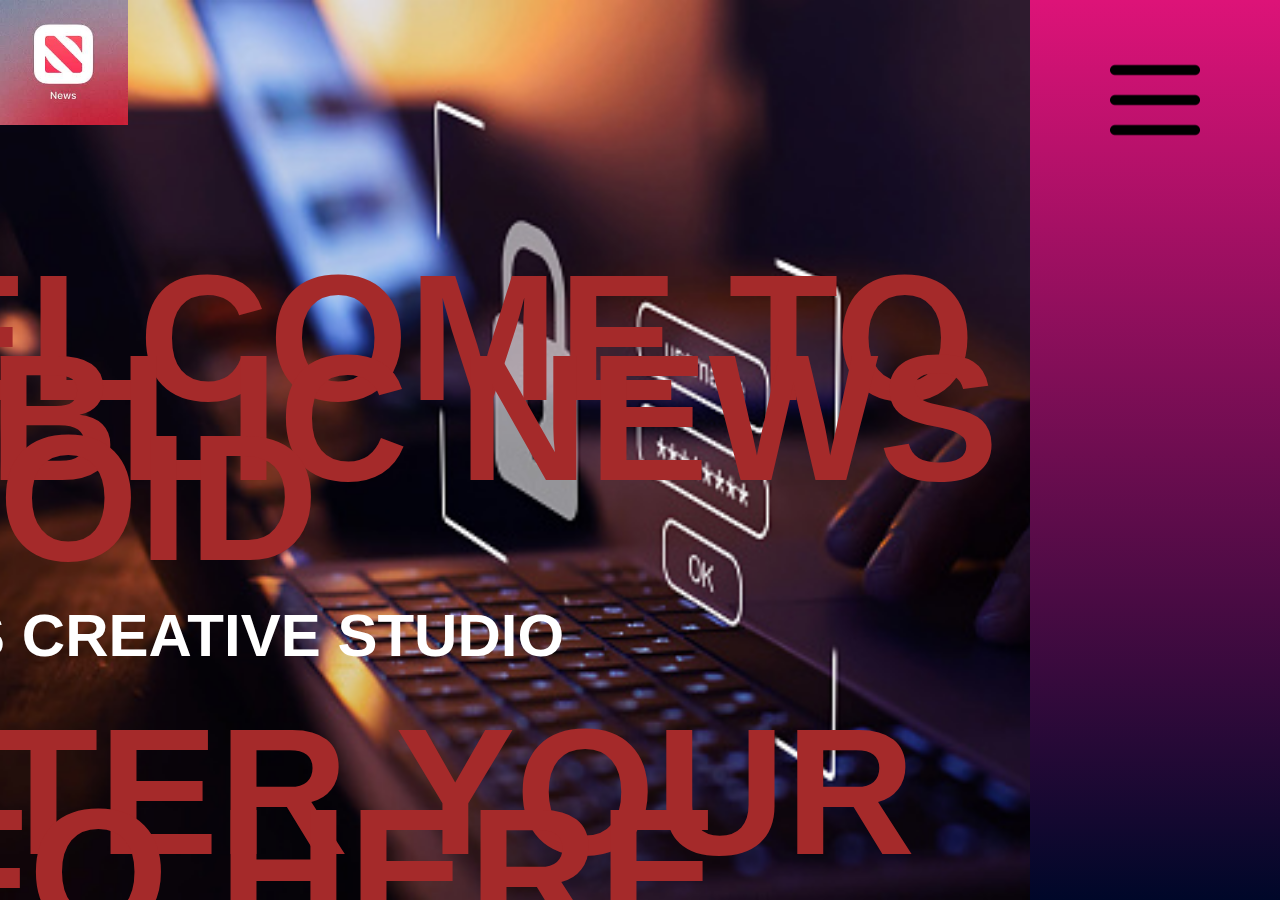
<file: index.html>
<!DOCTYPE html>
<html lang="en">

<head>
    <meta charset="UTF-8">
    <meta http-equiv="X-UA-Compatible" content="IE=edge">
    <meta name="viewport" content="width=device-width, initial-scale=1.0">
    <!-- <link href="main.html" /> -->
    <title>PUBLIC NEWS DROID</title>
    <!-- <link rel="stylesheet" href="main.css"> -->

</head>

<body>
    <!-- <a href="main.html" >HOME</a> -->
    <style>
        * {
            margin: 0;
            padding: 0;
            font-family: sans-serif;
        }

        .hero {
            width: 100%;
            height: 100vh;
            background-image: url(img/gallery/login4.jpg);
            background-size: cover;
            background-position: center;
            position: relative;
            overflow: hidden;

        }

        .logo {
            width: 10%;
            cursor: pointer;

        }

        .content {
            color: white;
            position: absolute;
            size: unset;
            top: 100%;
            left: 50%;
            transform: translate(-50%);
            z-index: 2;

        }

        .content {
            color: #fbfcfd;
            position: absolute;
            top: 30%;
            left: 30%;
            transform: translate(-50%);
            z-index: 2;
        }

        .content label {
            display: block;
            max-width: 1000000px;
            font-size: 120px;
            margin-top: 0px;
        }

        .content input {
            display: block;
            max-width: 1000000px;
            font-size: 100px;
            margin-top: 0px;
        }

        .content button {
            display: block;
            max-width: 1000000px;
            font-size: 100px;
            margin-top: 0px;
        }

        h1 {
            font-size: 180px;
            margin: 10px 0 30px;
            line-height: 80px;
            color: brown;

        }

        h2 {
            font-size: 60px;
            margin: 10px 0 30px;
            line-height: 80px;
            color: rgb(255, 255, 255);
        }

        .sidebar {
            width: 250px;
            height: 100vh;
            background: linear-gradient(#dd1378, #000729);
            position: absolute;
            right: 0px;
            top: 0px;
            /* left:0vmax; */
        }

        .menu {
            display: block;
            width: 120px;
            margin: 40px auto 0;
            cursor: pointer;
        }

        .social-links img {
            width: 190px;
            margin: 20px auto;
            align-items: inherit;
        }
    </style>
    <div class="hero">
        <div class="navbar">
            <img src="img/gallery/logo2.jpg" class="logo">
        </div>
        <div class="sidebar">
            <img src="img/gallery/menu.webp" class="menu">
            <br>
            <br>
            <br>
            <br>
            <br>
            <br>
            <br>
            <br>
            <br>
            <br>
            <br>
            <br>
            <br>
            <br>
            <br>
            <br>
            <br>
            <br>
            <br>
            <br>
            <br>
            <br>
            <br>
            <br>
            <br>
            <br>
            <br>
            <br>
            <br>
            <br>
            <br>
            <br>
            <br>
            <br>
            <br>
            <br>
            <br>
            <br>
            <br>
            <br>
            <div class="social-links">
                <!-- <img src="img/gallery/facebook"> -->
                <img src="img/gallery/instagram.png">
                <img src="img/gallery/youtube.jpg">
                <img src="img/gallery/twitter.png">
                <img src="img/gallery/facebook.webp">

            </div>
        </div>
        <div class="content">
            <br>
            <h1>WELCOME TO PUBLIC NEWS DROID</h1>
            <br>
            <h2>WORLDS CREATIVE STUDIO</h2>
            <br>
            <br>
            <h1>ENTER YOUR INFO HERE</h1>
            <br>
            <br>
            <div class="col-lg-12 login-form">
                <form id="my-form">
                    <div class="form-group">
                        <label class="form-control-label">ADMIN ID</label>
                        <input class="not-required" id="company" name="company" type="text" value="">
                        <label alt="Company Name (optional)" placeholder="Company Name (optional)"></label>
                    </div>
                    <div class="form-group">
                        <label class="form-control-label">ADMIN PASSWORD</label>
                        <input class="not-required" id="namee" name="namee" type="password" value="">
                        <label alt="Company Namee (optional)" placeholder="Company Namee (optional)"></label>
                    </div>
                    <div class="col-lg-12 loginbttm">
                        <div class="col-lg-6 login-btm login-text">
                            <!-- Error Message -->
                        </div>
                        <br>
                        <br>
                        <br>
                        <div class="col-lg-6 login-btm login-button">
                            <button type="button" class="btn btn-outline-primary" id="login_button"
                                onclick="login()">SIGN IN</button>
                            <!-- <a href=" F:\FOURTH SEMESTER\SOFTWARE ENGINEERING CONCEPT\SEC
                                IMPLEMENTATION\main.html"><span>login</span></a> -->
                        </div>
                    </div>
                    <input type="reset" value="RESET NOW">
            </div>
        </div>
        </form>
    </div>
    </div>
    </div>
    <script src="./admin.js"></script>
</body>

</html>
</file>
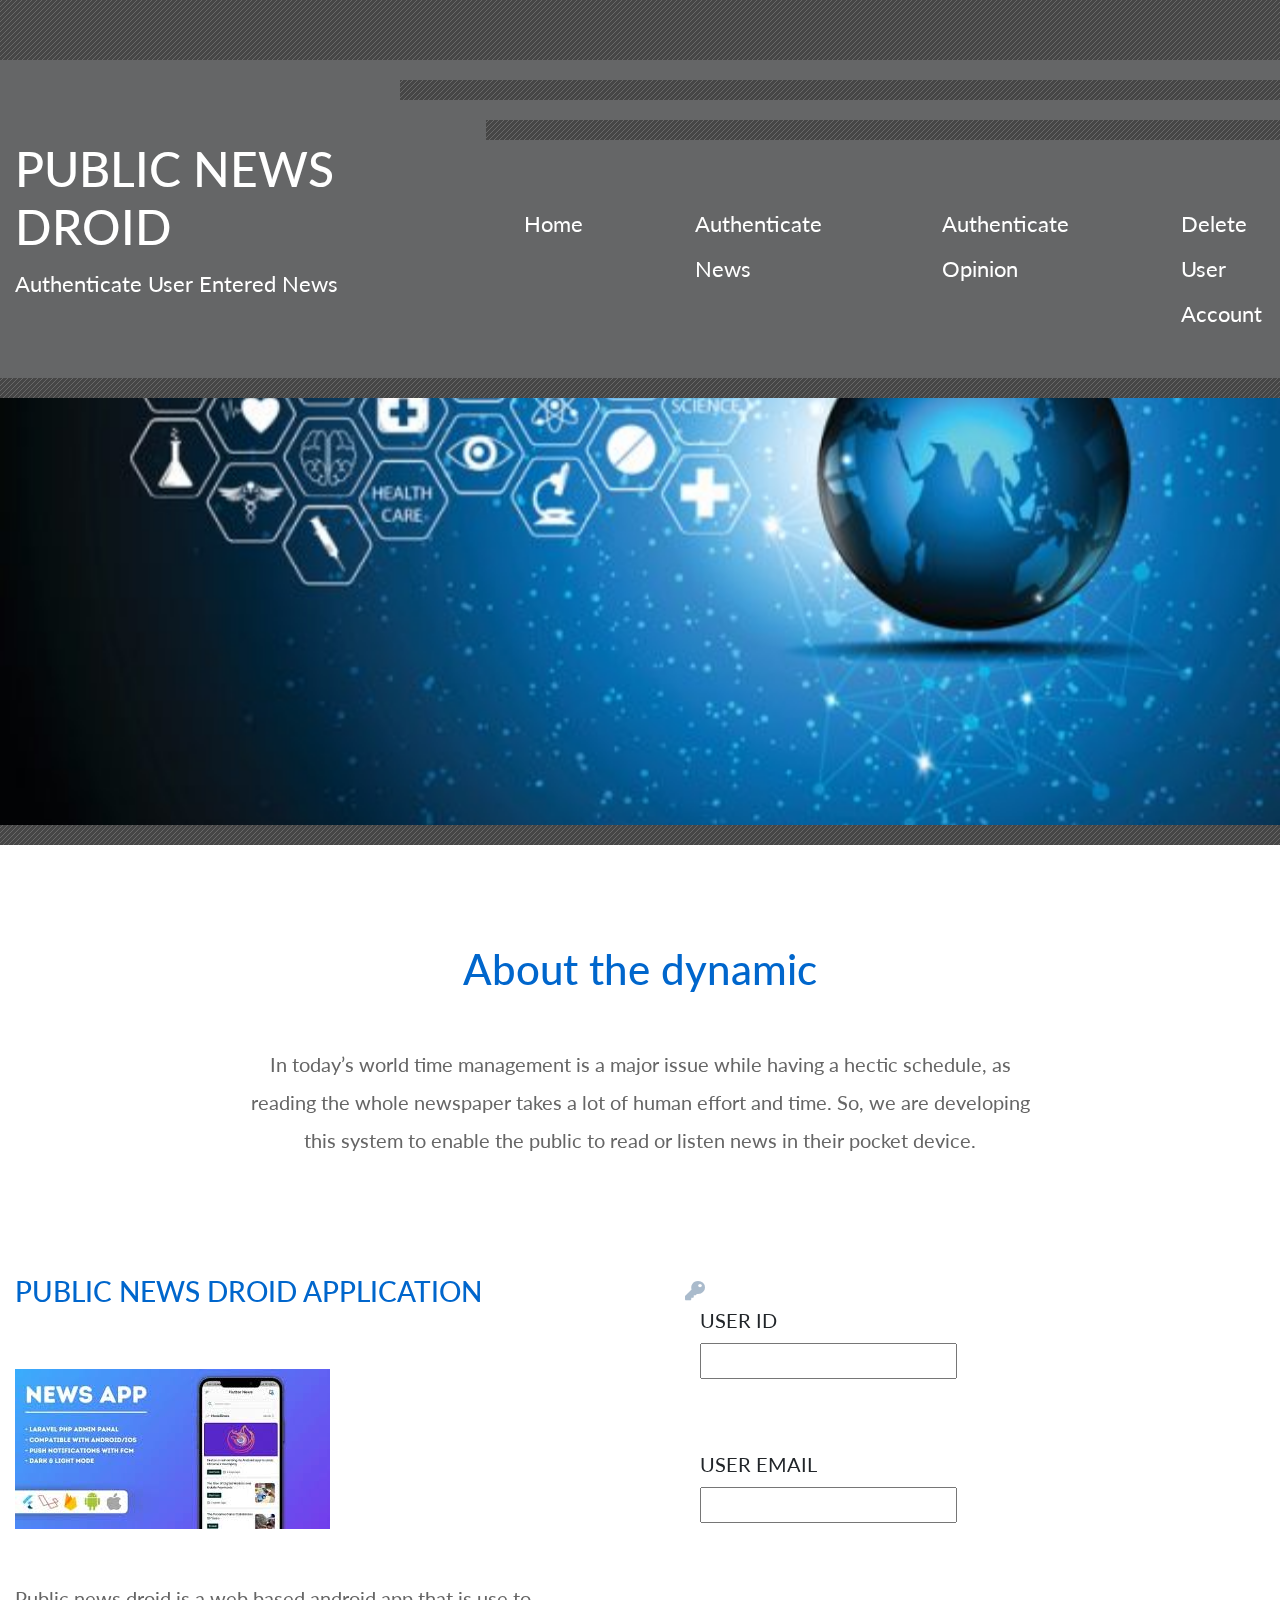
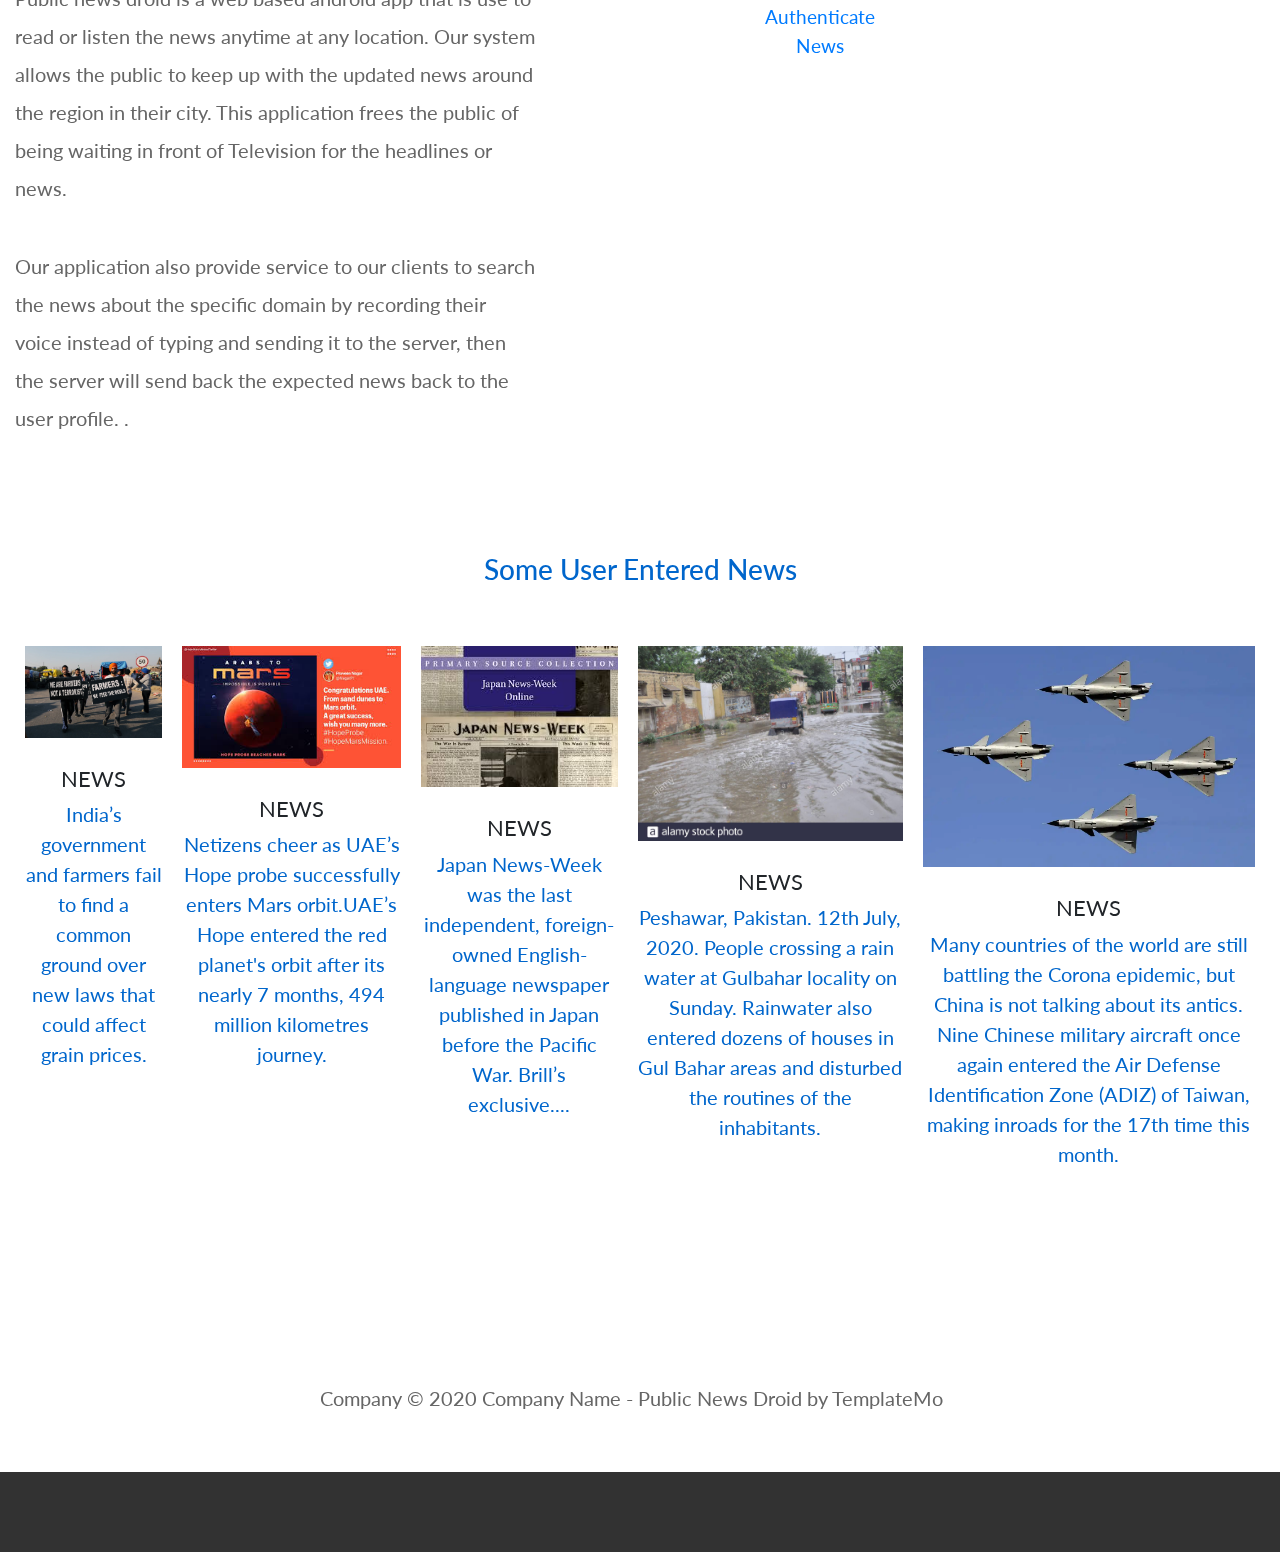
<file: authenticateNews.html>
<!DOCTYPE html>
<html lang="en">

<head>
    <meta charset="UTF-8">
    <meta name="viewport" content="width=device-width, initial-scale=1.0">
    <meta http-equiv="X-UA-Compatible" content="ie=edge">
    <title>PUBLIC NEWS DROID</title>
    <link href="https://fonts.googleapis.com/css?family=Lato:400" rel="stylesheet" />
    <link href="css/bootstrap.min.css" rel="stylesheet" />
    <link href="fontawesome/css/all.min.css" rel="stylesheet" />
    <link href="css/templatemo-real-dynamic.css" rel="stylesheet" />
    <!--

TemplateMo 547 Real Dynamic

https://templatemo.com/tm-547-real-dynamic

-->
</head>

<body>
    <div class="tm-container">
        <div class="tm-site-header"></div> <!-- tm-site-header -->
        <div class="tm-site-header-overlay">
            <div class="tm-header-stripe ml-auto"></div>
            <div class="tm-header-stripe tm-header-stripe-short ml-auto"></div>
            <div class="container-fluid">
                <div class="row">
                    <div class="col-lg-4 tm-site-header-left">
                        <h1 class="text-uppercase tm-site-name">Public News Droid</h1>
                        <p class="text-white mb-0 tm-site-desc">Authenticate User Entered News</p>
                    </div>
                    <div class="col-lg-8 tm-site-header-right">
                        <!--Navbar-->
                        <nav class="navbar navbar-expand-lg">
                            <!-- Collapse button -->
                            <button class="navbar-toggler toggler-example" type="button" data-toggle="collapse"
                                data-target="#navbarNav" aria-controls="navbarNav" aria-expanded="false"
                                aria-label="Toggle navigation"><span class="dark-blue-text"><i
                                        class="fas fa-bars text-white"></i></span></button>
                            <!-- Collapsible content -->
                            <div class="collapse navbar-collapse tm-nav" id="navbarNav">
                                <!-- Links -->
                                <ul class="navbar-nav ml-auto">
                                    <li class="nav-item">
                                        <a class="nav-link tm-nav-link" href="home.html">Home</a>
                                    </li>
                                    <li class="nav-item">
                                        <a class="nav-link tm-nav-link" href="authenticateNews.html">Authenticate News</a>
                                    </li>
                                    <li class="nav-item">
                                        <a class="nav-link tm-nav-link" href="authenticateUserOpinion.html">Authenticate Opinion</a>
                                    </li>
                                    <li class="nav-item">
                                        <a class="nav-link tm-nav-link" href="deleteUserAccount.html">Delete User Account</a>
                                    </li>
                                    <li class="nav-item">
                                        <a class="nav-link tm-nav-link" href="deletingUserEnterNews.html">Delete Entered News</a>
                                    </li>

                                </ul>
                                <!-- Links -->
                            </div>
                            <!-- Collapsible content -->
                        </nav>
                        <!--/.Navbar-->
                    </div> <!-- col -->
                </div> <!-- row -->
            </div> <!-- container fluid -->
        </div> <!-- tm-site-header-overlay -->
        <div class="tm-header-stripe w-100"></div>
    </div>
    <div class="tm-container">
        <div class="parallax-window" data-parallax="scroll" data-image-src="img/gallery/validateNews.jpg"></div>
    </div>

    <div class="tm-container bg-white">
        <div class="tm-header-stripe w-100"></div>
        <div class="container-fluid">
            <!--Intro-->
            <section class="row tm-mb-1">
                <div class="col-12 text-center mx-auto tm-about-box">
                    <h2 class="tm-text-primary tm-my-1 tm-mb-5 tm-intro-text">About the dynamic</h2>
                    <p>In today’s world time management is a major issue while having a hectic schedule, as reading the
                        whole newspaper takes a lot of human effort and time. So, we are developing this system to
                        enable the public to read or listen news in their pocket device.</p>
                </div>
            </section>

            <div class="row tm-mb-1">
                <section class="col-lg-6 mb-lg-0 mb-7 tm-company-background-col">
                    <div class="tm-company-background">
                        <h3 class="tm-text-primary tm-mb-9">PUBLIC NEWS DROID APPLICATION</h3>
                        <img src="img/gallery/newsapp.jpg" alt="Company Background Image" class="img-fluid tm-mb-5">
                        <p class="tm-mb-3">Public news droid is a web based android app that is use to read or listen
                            the news anytime at any location. Our system allows the public to keep up with the updated
                            news around the region in their city. This application frees the public of being waiting in
                            front of Television for the headlines or news. </p>
                        <p>Our application also provide service to our clients to search the news about the specific
                            domain by recording their voice instead of typing and sending it to the server, then the
                            server will send back the expected news back to the user profile. .</p>
                    </div>
                </section>
                <section class="col-lg-6">
                    <div class="col-lg-3 col-md-2"></div>
                    <div class="col-lg-6 col-md-8 login-box">
                        <div class="col-lg-12 login-key">
                            <i class="fa fa-key" aria-hidden="true"></i>
                        </div>
                        <div class="col-lg-12 login-form">
                            <div class="col-lg-12 login-form">
                                <form id = "myForm">
                                    <div class="form-group">
                                        <label class="form-control-label">USER ID</label>
                                        <input class="not-required" id="user_id" name="company" type="text" value="" >
                                         <label alt="Company Name (optional)" placeholder="Company Name (optional)"></label>
                                    </div>
                                    <div class="form-group">
                                        <label class="form-control-label">USER EMAIL</label>
                                        <input class="not-required" id="user_email" name="company" type="email" value="" >
                                        <label alt="Company Name (optional)" placeholder="Company Name (optional)"></label>
                                    </div>
                                    <!-- <div class="form-group"> -->
                                        <!-- <label class="form-control-textbox">Enter User Entered News</label> -->
                                        <!-- <input type="opinion" class="form-control-textbox" i> -->
                                    <!-- </div> -->
                                    <div class="col-lg-12 loginbttm">
                                        <div class="col-lg-6 login-btm login-text">
                                            <!-- Error Message -->
                                        </div>
                                        <div class="col-lg-6 login-btm login-button">
                                            <button id="submit" class="btn btn-outline-primary">Authenticate News</button>
                                           
                                        </div>
                                    </div>
                                </form>
                            </div>
                        </div>
                        <div class="col-lg-3 col-md-2"></div>
                    </div>
                </section>
            </div>
            <section class="row tm-mb-8">
                <h3 class="col-12 tm-text-primary text-center tm-mb-5">Some User Entered News</h3>
                <div class="col-12">
                    <div class="tm-members">
                        <div class="tm-member">
                            <figure class="text-center effect-bubba mb-4">
                                <img src="img/gallery/News1.webp" alt="Image" class="img-fluid">
                                <figcaption>
                                    <div class="tm-member-social">
                                        <a href="https://www.facebook.com/sharer/sharer.php?u=https%3A%2F%2Faje.io%2Fse7c8" class="tm-member-social-link"><i
                                                class="fab fa-facebook tm-member-social-icon"></i></a>
                                        <a href="https://twitter.com/share?text=Indian%20farmers%20vow%20to%20keep%20protesting%20after%20talks%20with%20gov%E2%80%99t%20fail&source=sharethiscom&related=sharethis&via=AJEnglish&url=https%3A%2F%2Faje.io%2Fse7c8" class="tm-member-social-link"><i
                                                class="fab fa-twitter tm-member-social-icon"></i></a>
                                        <a href="https://www.google.com/url?sa=i&url=https%3A%2F%2Fwww.aljazeera.com%2Fnews%2F2020%2F12%2F1%2Findias-govt-invites-protesting-farmers-for-talks&psig=AOvVaw1AWWa-SpVPTkEg3cqW3e5j&ust=1623066956894000&source=images&cd=vfe&ved=0CA8Qhq8BahcKEwi4oYHj-YLxAhUAAAAAHQAAAAAQAw" class="tm-member-social-link"><i
                                                class="fab fa-youtube tm-member-social-icon"></i></a>
                                    </div>
                                </figcaption>
                            </figure>
                            <div class="text-center">
                                <span class="d-block mb-1 tm-name">NEWS </span>
                                <span class="d-block tm-text-primary">India’s government and farmers fail to find a common ground over new laws that could affect grain prices.</span>
                            </div>
                        </div>
                        <div class="tm-member">
                            <figure class="text-center effect-bubba mb-4">
                                <img src="img/gallery/News2.jpg" alt="Image" class="img-fluid">
                                <figcaption>
                                    <div class="tm-member-social">
                                        <a href="https://www.facebook.com/sharer.php?u=https%3A%2F%2Findianexpress.com%2Farticle%2Ftrending%2Ftrending-globally%2Fuaes-hope-probe-twitter-reactions-7182307%2F" class="tm-member-social-link"><i
                                                class="fab fa-facebook tm-member-social-icon"></i></a>
                                        <a href="https://twitter.com/share?url=https%3A%2F%2Findianexpress.com%2Farticle%2Ftrending%2Ftrending-globally%2Fuaes-hope-probe-twitter-reactions-7182307%2F&text=Netizens%20cheer%20as%20UAE%E2%80%99s%20Hope%20probe%20successfully%20enters%20Mars%20orbit&via=IndianExpress" class="tm-member-social-link"><i
                                                class="fab fa-twitter tm-member-social-icon"></i></a>
                                        <a href="https://youtube.com" class="tm-member-social-link"><i
                                                class="fab fa-youtube tm-member-social-icon"></i></a>
                                        
                                    </div>
                                </figcaption>
                            </figure>
                            <div class="text-center">
                                <span class="d-block mb-1 tm-name">NEWS </span>
                                <span class="d-block tm-text-primary">Netizens cheer as UAE’s Hope probe successfully enters Mars orbit.UAE’s Hope entered the red planet's orbit after its nearly 7 months, 494 million kilometres journey.</span>
                            </div>
                        </div>

                        <div class="tm-member">
                            <figure class="text-center effect-bubba mb-4">
                                <img src="img/gallery/News3.jpg" alt="Image" class="img-fluid">
                                <figcaption>
                                    <div class="tm-member-social">
                                        <a href="https://facebook.com/brillpublishing" class="tm-member-social-link"><i
                                                class="fab fa-facebook tm-member-social-icon"></i></a>
                                        <a href="https://twitter.com/brillpublishing" class="tm-member-social-link"><i
                                                class="fab fa-twitter tm-member-social-icon"></i></a>
                                        <a href="https://www.youtube.com/user/BrillPublishing" class="tm-member-social-link"><i
                                                class="fab fa-youtube tm-member-social-icon"></i></a>
                                        
                                    </div>
                                </figcaption>
                            </figure>
                            <div class="text-center">
                                <span class="d-block mb-1 tm-name">NEWS </span>
                                <span class="d-block tm-text-primary">Japan News-Week was the last independent, foreign-owned English-language newspaper published in Japan before the Pacific War. Brill’s exclusive.... </span>
                            </div>
                        </div>

                        <div class="tm-member">
                            <figure class="text-center effect-bubba mb-4">
                                <img src="img/gallery/News4.jpg" alt="Image" class="img-fluid">
                                <figcaption>
                                    <div class="tm-member-social">
                                        <a href="https://www.facebook.com/alamy" class="tm-member-social-link"><i
                                                class="fab fa-facebook tm-member-social-icon"></i></a>
                                        <a href="https://twitter.com/alamy" class="tm-member-social-link"><i
                                                class="fab fa-twitter tm-member-social-icon"></i></a>
                                        <a href="https://www.youtube.com/user/Alamylimited" class="tm-member-social-link"><i
                                                class="fab fa-youtube tm-member-social-icon"></i></a>
                                        
                                    </div>
                                </figcaption>
                            </figure>
                            <div class="text-center">
                                <span class="d-block mb-1 tm-name">NEWS </span>
                                <span class="d-block tm-text-primary">Peshawar, Pakistan. 12th July, 2020. People crossing a rain water at Gulbahar locality on Sunday. Rainwater also entered dozens of houses in Gul Bahar areas and disturbed the routines of the inhabitants. </span>
                            </div>
                        </div>

                        <div class="tm-member">
                            <figure class="text-center effect-bubba mb-4">
                                <img src="img/gallery/News5.webp" alt="Image" class="img-fluid">
                                <figcaption>
                                    <div class="tm-member-social">
                                        <a href="https://www.facebook.com/sharer.php?u=https%3A%2F%2Fnationworldnews.com%2F9-chinese-fighter-jets-entered-taiwan-threat-of-war%2F" class="tm-member-social-link"><i
                                                class="fab fa-facebook tm-member-social-icon"></i></a>
                                        <a href="https://twitter.com/intent/tweet?text=9+Chinese+fighter+jets+entered+Taiwan%2C+threat+of+war&url=https%3A%2F%2Fnationworldnews.com%2F9-chinese-fighter-jets-entered-taiwan-threat-of-war%2F&via=Nation+World+News" class="tm-member-social-link"><i
                                                class="fab fa-twitter tm-member-social-icon"></i></a>
                                        <a href="https://www.youtube.com" class="tm-member-social-link"><i
                                                class="fab fa-youtube tm-member-social-icon"></i></a>
                                        
                                    </div>
                                </figcaption>
                            </figure>
                            <div class="text-center">
                                <span class="d-block mb-1 tm-name">NEWS </span>
                                <span class="d-block tm-text-primary">Many countries of the world are still battling the Corona epidemic, but China is not talking about its antics. Nine Chinese military aircraft once again entered the Air Defense Identification Zone (ADIZ) of Taiwan, making inroads for the 17th time this month. </span>
                            </div>
                        </div>
                    </div>
                </div>
            </section>

            <div class="row tm-mb-7">
                <div class="col-lg-3 col-sm-6 mb-lg-0 mb-5">
                </div>
                <footer class="row">
                    <p class="mb-0 w-100 text-center col-12">
                        Company &copy; 2020 Company Name

                        - Public News Droid by <a rel="nofollow" href="https://nevonprojects.com/public-news-droid/"
                            class="tm-text-link">TemplateMo</a>
                    </p>
                </footer>
            </div> <!-- container-fluid -->
        </div> <!-- tm-container -->
        <script src="authenticateNews.js" ></script>
        <script src="js/jquery-3.4.1.min.js"></script>
        <script src="js/bootstrap.min.js"></script>
        <script src="js/parallax.min.js"></script>
        <script src="js/tooplate-script.js"></script>
</body>

</html>
</file>
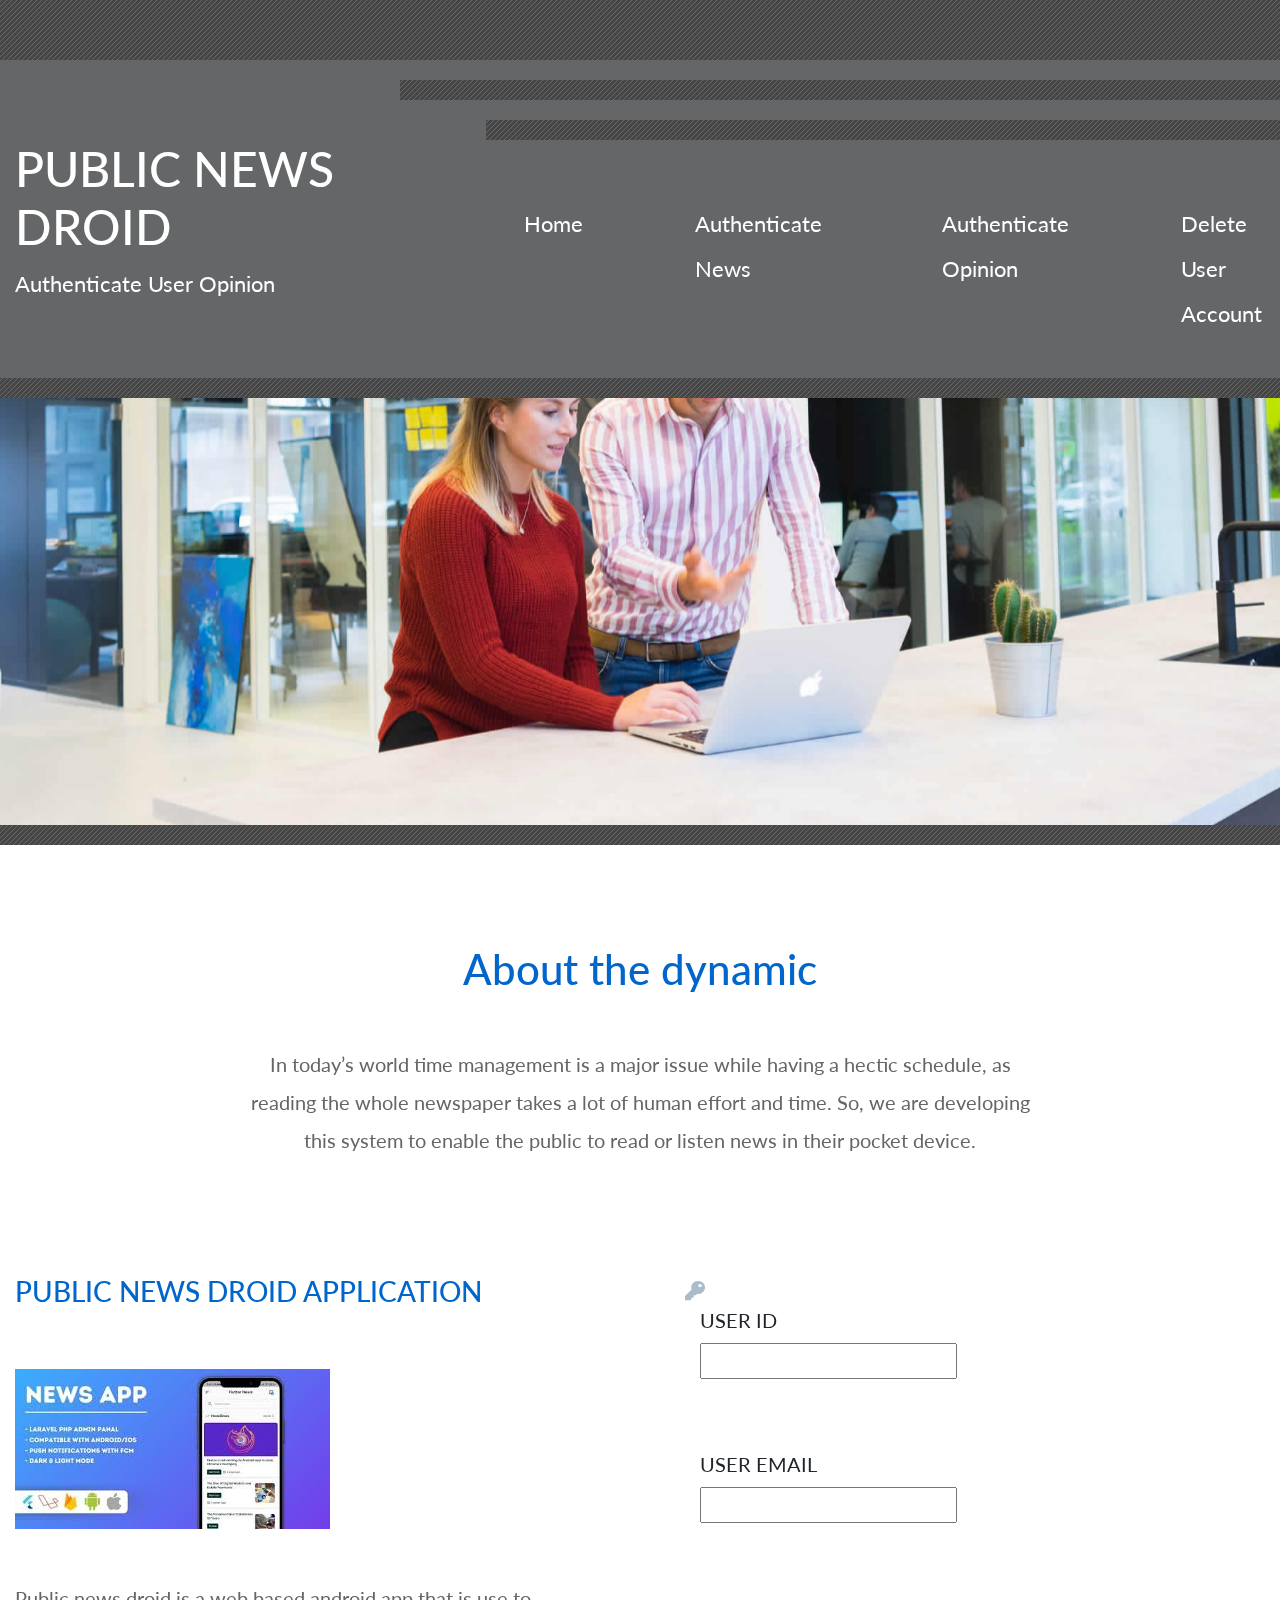
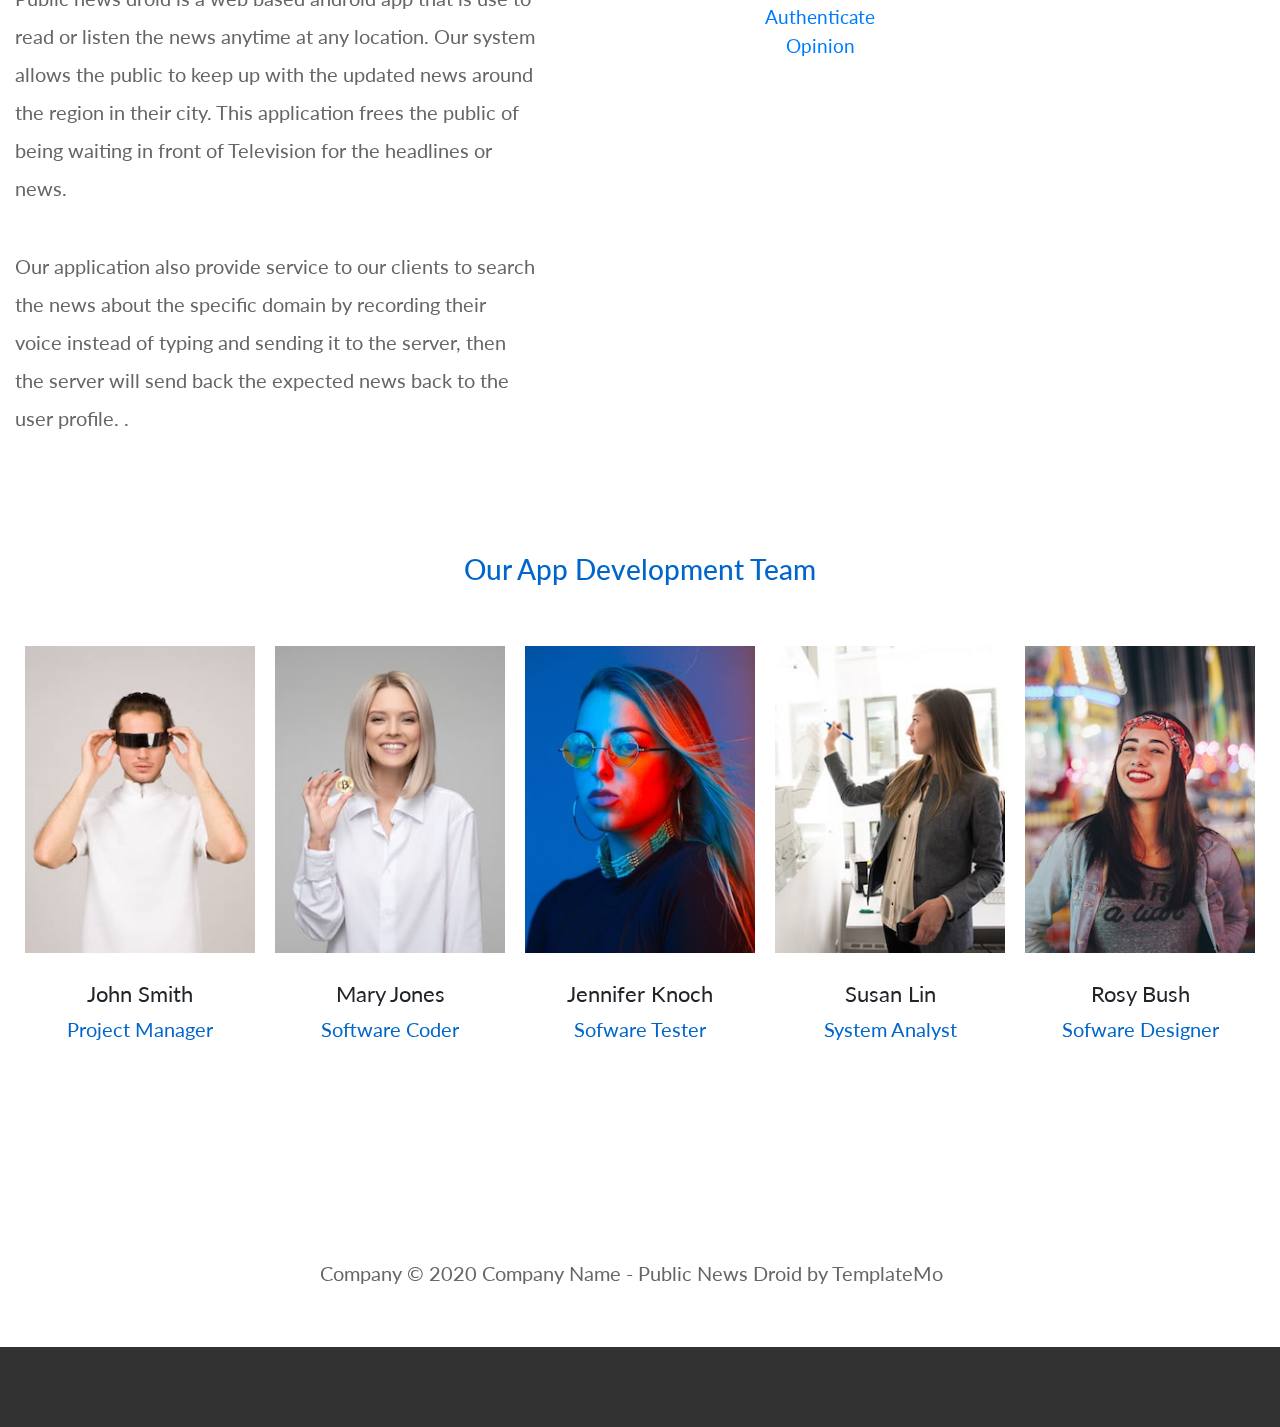
<file: authenticateUserOpinion.html>
<!DOCTYPE html>
<html lang="en">

<head>
    <meta charset="UTF-8">
    <meta name="viewport" content="width=device-width, initial-scale=1.0">
    <meta http-equiv="X-UA-Compatible" content="ie=edge">
    <title>PUBLIC NEWS DROID</title>
    <link href="https://fonts.googleapis.com/css?family=Lato:400" rel="stylesheet" />
    <link href="css/bootstrap.min.css" rel="stylesheet" />
    <link href="fontawesome/css/all.min.css" rel="stylesheet" />
    <link href="css/templatemo-real-dynamic.css" rel="stylesheet" />
    <!--

TemplateMo 547 Real Dynamic

https://templatemo.com/tm-547-real-dynamic

-->
</head>

<body>
    <div class="tm-container">
        <div class="tm-site-header"></div> <!-- tm-site-header -->
        <div class="tm-site-header-overlay">
            <div class="tm-header-stripe ml-auto"></div>
            <div class="tm-header-stripe tm-header-stripe-short ml-auto"></div>
            <div class="container-fluid">
                <div class="row">
                    <div class="col-lg-4 tm-site-header-left">
                        <h1 class="text-uppercase tm-site-name">Public News Droid</h1>
                        <p class="text-white mb-0 tm-site-desc">Authenticate User Opinion</p>
                    </div>
                    <div class="col-lg-8 tm-site-header-right">
                        <!--Navbar-->
                        <nav class="navbar navbar-expand-lg">
                            <!-- Collapse button -->
                            <button class="navbar-toggler toggler-example" type="button" data-toggle="collapse"
                                data-target="#navbarNav" aria-controls="navbarNav" aria-expanded="false"
                                aria-label="Toggle navigation"><span class="dark-blue-text"><i
                                        class="fas fa-bars text-white"></i></span></button>
                            <!-- Collapsible content -->
                            <div class="collapse navbar-collapse tm-nav" id="navbarNav">
                                <!-- Links -->
                                <ul class="navbar-nav ml-auto">
                                    <li class="nav-item">
                                        <a class="nav-link tm-nav-link" href="home.html">Home</a>
                                    </li>
                                    <li class="nav-item">
                                        <a class="nav-link tm-nav-link" href="authenticateNews.html">Authenticate News</a>
                                    </li>
                                    <li class="nav-item">
                                        <a class="nav-link tm-nav-link" href="authenticateUserOpinion.html">Authenticate Opinion</a>
                                    </li>
                                    <li class="nav-item">
                                        <a class="nav-link tm-nav-link" href="deleteUserAccount.html">Delete User Account</a>
                                    </li>
                                    <li class="nav-item">
                                        <a class="nav-link tm-nav-link" href="deletingUserEnterNews.html">Delete Entered News</a>
                                    </li>

                                </ul>
                                <!-- Links -->
                            </div>
                            <!-- Collapsible content -->
                        </nav>
                        <!--/.Navbar-->
                    </div> <!-- col -->
                </div> <!-- row -->
            </div> <!-- container fluid -->
        </div> <!-- tm-site-header-overlay -->
        <div class="tm-header-stripe w-100"></div>
    </div>
    <div class="tm-container">
        <div class="parallax-window" data-parallax="scroll" data-image-src="img/real-dynamic-banner-02.jpg"></div>
    </div>

    <div class="tm-container bg-white">
        <div class="tm-header-stripe w-100"></div>
        <div class="container-fluid">
            <!--Intro-->
            <section class="row tm-mb-1">
                <div class="col-12 text-center mx-auto tm-about-box">
                    <h2 class="tm-text-primary tm-my-1 tm-mb-5 tm-intro-text">About the dynamic</h2>
                    <p>In today’s world time management is a major issue while having a hectic schedule, as reading the
                        whole newspaper takes a lot of human effort and time. So, we are developing this system to
                        enable the public to read or listen news in their pocket device.</p>
                </div>
            </section>

            <div class="row tm-mb-1">
                <section class="col-lg-6 mb-lg-0 mb-7 tm-company-background-col">
                    <div class="tm-company-background">
                        <h3 class="tm-text-primary tm-mb-9">PUBLIC NEWS DROID APPLICATION</h3>
                        <img src="img/gallery/newsapp.jpg" alt="Company Background Image" class="img-fluid tm-mb-5">
                        <p class="tm-mb-3">Public news droid is a web based android app that is use to read or listen
                            the news anytime at any location. Our system allows the public to keep up with the updated
                            news around the region in their city. This application frees the public of being waiting in
                            front of Television for the headlines or news. </p>
                        <p>Our application also provide service to our clients to search the news about the specific
                            domain by recording their voice instead of typing and sending it to the server, then the
                            server will send back the expected news back to the user profile. .</p>
                    </div>
                </section>
                <section class="col-lg-6">
                    <div class="col-lg-3 col-md-2"></div>
                    <div class="col-lg-6 col-md-8 login-box">
                        <div class="col-lg-12 login-key">
                            <i class="fa fa-key" aria-hidden="true"></i>
                        </div>
                        <div class="col-lg-12 login-form">
                            <div class="col-lg-12 login-form">
                               
                                    <form id = "myFormopinion">
                                        <div class="form-group">
                                            <label class="form-control-label">USER ID</label>
                                            <input class="not-required" id="op-user_id" name="company" type="text" value="" >
                                             <label alt="Company Name (optional)" placeholder="Company Name (optional)"></label>
                                        </div>
                                        <div class="form-group">
                                            <label class="form-control-label">USER EMAIL</label>
                                            <input class="not-required" id="op-user_email" name="company" type="text" value="" >
                                            <label alt="Company Name (optional)" placeholder="Company Name (optional)"></label>
                                        </div>
                                    <!-- <div class="form-group"> -->
                                        <!-- <label class="form-control-textbox">Enter Opinion</label> -->
                                        <!-- <input type="opinion" class="form-control-textbox" i> -->
                                    <!-- </div> -->
                                    <div class="col-lg-12 loginbttm">
                                        <div class="col-lg-6 login-btm login-text">
                                            <!-- Error Message -->
                                        </div>
                                        <div class="col-lg-6 login-btm login-button">
                                            <button id="op-submit" type="submit" class="btn btn-outline-primary">Authenticate Opinion</button>
                                        </div>
                                    </div>
                                </form>
                            </div>
                        </div>
                        <div class="col-lg-3 col-md-2"></div>
                    </div>
                </section>
            </div>
            <section class="row tm-mb-8">
                <h3 class="col-12 tm-text-primary text-center tm-mb-5">Our App Development Team</h3>
                <div class="col-12">
                    <div class="tm-members">
                        <div class="tm-member">
                            <figure class="text-center effect-bubba mb-4">
                                <img src="img/people-01.jpg" alt="Image" class="img-fluid">
                                <figcaption>
                                    <div class="tm-member-social">
                                        <a href="https://facebook.com" class="tm-member-social-link"><i
                                                class="fab fa-facebook tm-member-social-icon"></i></a>
                                        <a href="https://twitter.com" class="tm-member-social-link"><i
                                                class="fab fa-twitter tm-member-social-icon"></i></a>
                                        <a href="https://youtube.com" class="tm-member-social-link"><i
                                                class="fab fa-youtube tm-member-social-icon"></i></a>
                                        <a href="https://instagram.com" class="tm-member-social-link"><i
                                                class="fab fa-instagram tm-member-social-icon"></i></a>
                                    </div>
                                </figcaption>
                            </figure>
                            <div class="text-center">
                                <span class="d-block mb-1 tm-name">John Smith</span>
                                <span class="d-block tm-text-primary">Project Manager</span>
                            </div>
                        </div>
                        <div class="tm-member">
                            <figure class="text-center effect-bubba mb-4">
                                <img src="img/people-02.jpg" alt="Image" class="img-fluid">
                                <figcaption>
                                    <div class="tm-member-social">
                                        <a href="https://facebook.com" class="tm-member-social-link"><i
                                                class="fab fa-facebook tm-member-social-icon"></i></a>
                                        <a href="https://twitter.com" class="tm-member-social-link"><i
                                                class="fab fa-twitter tm-member-social-icon"></i></a>
                                        <a href="https://youtube.com" class="tm-member-social-link"><i
                                                class="fab fa-youtube tm-member-social-icon"></i></a>
                                        <a href="https://instagram.com" class="tm-member-social-link"><i
                                                class="fab fa-instagram tm-member-social-icon"></i></a>
                                    </div>
                                </figcaption>
                            </figure>
                            <div class="text-center">
                                <span class="d-block mb-1 tm-name">Mary Jones</span>
                                <span class="d-block tm-text-primary">Software Coder</span>
                            </div>
                        </div>
                        <div class="tm-member">
                            <figure class="text-center effect-bubba mb-4">
                                <img src="img/people-03.jpg" alt="Image" class="img-fluid">
                                <figcaption>
                                    <div class="tm-member-social">
                                        <a href="https://facebook.com" class="tm-member-social-link"><i
                                                class="fab fa-facebook tm-member-social-icon"></i></a>
                                        <a href="https://twitter.com" class="tm-member-social-link"><i
                                                class="fab fa-twitter tm-member-social-icon"></i></a>
                                        <a href="https://youtube.com" class="tm-member-social-link"><i
                                                class="fab fa-youtube tm-member-social-icon"></i></a>
                                        <a href="https://instagram.com" class="tm-member-social-link"><i
                                                class="fab fa-instagram tm-member-social-icon"></i></a>
                                    </div>
                                </figcaption>
                            </figure>
                            <div class="text-center">
                                <span class="d-block mb-1 tm-name">Jennifer Knoch</span>
                                <span class="d-block tm-text-primary">Sofware Tester</span>
                            </div>
                        </div>
                        <div class="tm-member">
                            <figure class="text-center effect-bubba mb-4">
                                <img src="img/people-04.jpg" alt="Image" class="img-fluid">
                                <figcaption>
                                    <div class="tm-member-social">
                                        <a href="https://facebook.com" class="tm-member-social-link"><i
                                                class="fab fa-facebook tm-member-social-icon"></i></a>
                                        <a href="https://twitter.com" class="tm-member-social-link"><i
                                                class="fab fa-twitter tm-member-social-icon"></i></a>
                                        <a href="https://youtube.com" class="tm-member-social-link"><i
                                                class="fab fa-youtube tm-member-social-icon"></i></a>
                                        <a href="https://instagram.com" class="tm-member-social-link"><i
                                                class="fab fa-instagram tm-member-social-icon"></i></a>
                                    </div>
                                </figcaption>
                            </figure>
                            <div class="text-center">
                                <span class="d-block mb-1 tm-name">Susan Lin</span>
                                <span class="d-block tm-text-primary">System Analyst</span>
                            </div>
                        </div>
                        <div class="tm-member">
                            <figure class="text-center effect-bubba mb-4">
                                <img src="img/people-05.jpg" alt="Image" class="img-fluid">
                                <figcaption>
                                    <div class="tm-member-social">
                                        <a href="https://facebook.com" class="tm-member-social-link"><i
                                                class="fab fa-facebook tm-member-social-icon"></i></a>
                                        <a href="https://twitter.com" class="tm-member-social-link"><i
                                                class="fab fa-twitter tm-member-social-icon"></i></a>
                                        <a href="https://youtube.com" class="tm-member-social-link"><i
                                                class="fab fa-youtube tm-member-social-icon"></i></a>
                                        <a href="https://instagram.com" class="tm-member-social-link"><i
                                                class="fab fa-instagram tm-member-social-icon"></i></a>
                                    </div>
                                </figcaption>
                            </figure>
                            <div class="text-center">
                                <span class="d-block mb-1 tm-name">Rosy Bush</span>
                                <span class="d-block tm-text-primary">Sofware Designer</span>
                            </div>
                        </div>
                    </div>
                </div>
            </section>

            <div class="row tm-mb-7">
                <div class="col-lg-3 col-sm-6 mb-lg-0 mb-5">
                </div>
                <footer class="row">
                    <p class="mb-0 w-100 text-center col-12">
                        Company &copy; 2020 Company Name

                        - Public News Droid by <a rel="nofollow" href="https://nevonprojects.com/public-news-droid/"
                            class="tm-text-link">TemplateMo</a>
                    </p>
                </footer>
            </div> <!-- container-fluid -->
        </div> <!-- tm-container -->
        <script src="AuthenticateOpinion.js" ></script>
        <script src="js/jquery-3.4.1.min.js"></script>
        <script src="js/bootstrap.min.js"></script>
        <script src="js/parallax.min.js"></script>
        <script src="js/tooplate-script.js"></script>
</body>

</html>
</file>
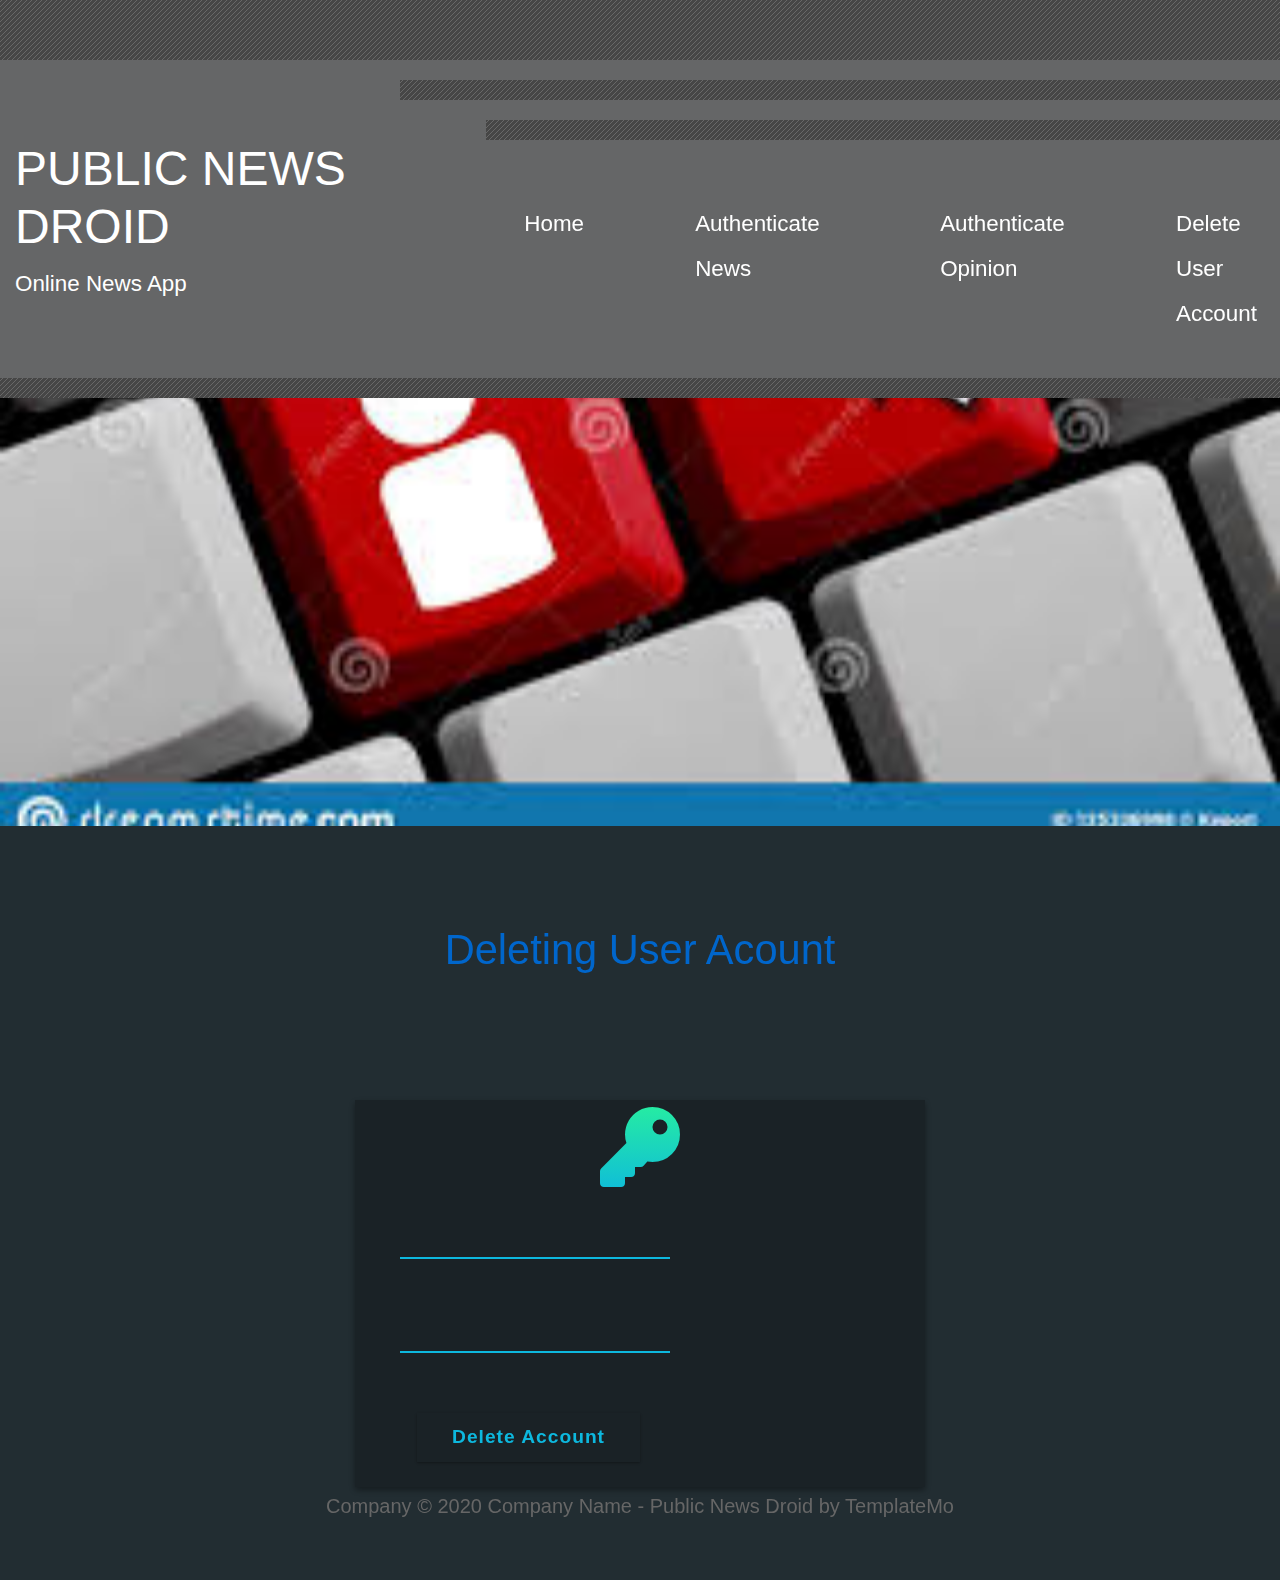
<file: deleteUserAccount.html>
<!DOCTYPE html>
<html lang="en">

<head>
    <meta charset="UTF-8">
    <meta name="viewport" content="width=device-width, initial-scale=1.0">
    <meta http-equiv="X-UA-Compatible" content="ie=edge">
    <title>PUBLIC NEWS DROID</title>
    <link href="https://fonts.googleapis.com/css?family=Lato:400" rel="stylesheet" />
    <link href="css/bootstrap.min.css" rel="stylesheet" />
    <link href="fontawesome/css/all.min.css" rel="stylesheet" />
    <link href="css/magnific-popup.min.css" rel="stylesheet" />
    <link href="slick/slick.css" rel='stylesheet' />
    <link href="slick/slick-theme.css" rel='stylesheet' />
    <link href="css/templatemo-real-dynamic.css" rel="stylesheet" />
    <!--

TemplateMo 547 Real Dynamic

https://templatemo.com/tm-547-real-dynamic

-->
</head>

<body>
    <div class="tm-container">
        <div class="tm-site-header"></div> <!-- tm-site-header -->
        <div class="tm-site-header-overlay">
            <div class="tm-header-stripe ml-auto"></div>
            <div class="tm-header-stripe tm-header-stripe-short ml-auto"></div>
            <div class="container-fluid">
                <div class="row">
                    <div class="col-lg-4 tm-site-header-left">
                        <h1 class="text-uppercase tm-site-name">Public News Droid</h1>
                        <p class="text-white mb-0 tm-site-desc">Online News App</p>
                    </div>
                    <div class="col-lg-8 tm-site-header-right">
                        <!--Navbar-->
                        <nav class="navbar navbar-expand-lg">

                            <!-- Collapse button -->
                            <button class="navbar-toggler toggler-example" type="button" data-toggle="collapse"
                                data-target="#navbarNav" aria-controls="navbarNav" aria-expanded="false"
                                aria-label="Toggle navigation"><span class="dark-blue-text"><i
                                        class="fas fa-bars text-white"></i></span></button>

                            <!-- Collapsible content -->
                            <div class="collapse navbar-collapse tm-nav" id="navbarNav">
                                <!-- Links -->
                                <ul class="navbar-nav ml-auto">
                                    <li class="nav-item">
                                        <a class="nav-link tm-nav-link" href="home.html">Home</a>
                                    </li>
                                    <li class="nav-item">
                                        <a class="nav-link tm-nav-link" href="authenticateNews.html">Authenticate
                                            News</a>
                                    </li>
                                    <li class="nav-item">
                                        <a class="nav-link tm-nav-link" href="authenticateUserOpinion.html">Authenticate Opinion</a>
                                    </li>
                                    <li class="nav-item">
                                        <a class="nav-link tm-nav-link" href="deleteUserAccount.html">Delete User Account</a>
                                    </li>
                                    <li class="nav-item">
                                        <a class="nav-link tm-nav-link" href="deletingUserEnterNews.html">Delete Entered News</a>
                                    </li>

                                </ul>
                                <!-- Links -->
                            </div>
                            <!-- Collapsible content -->
                        </nav>
                        <!--/.Navbar-->
                    </div> <!-- col -->
                </div> <!-- row -->
            </div> <!-- container fluid -->
        </div> <!-- tm-site-header-overlay -->
        <div class="tm-header-stripe w-100"></div>
    </div>
    <div class="tm-container">
        <div class="parallax-window" data-parallax="scroll" data-image-src="img/gallery/delete1.jpg"></div>
    </div>

    <div class="tm-container background-color">
        <div class="col-12">
            <h2 class="tm-text-primary text-center tm-my-1 tm-mb-5 tm-intro-text">Deleting User Acount</h2>
        </div>

        <div class="container">
            <style>
                body {
                    background: #222D32;
                    font-family: 'Roboto', sans-serif;
                }

                .login-box {
                    margin-top: 75px;
                    height: auto;
                    background: #1A2226;
                    text-align: center;
                    box-shadow: 0 3px 6px rgba(0, 0, 0, 0.16), 0 3px 6px rgba(0, 0, 0, 0.23);
                }

                .login-key {
                    height: 100px;
                    font-size: 80px;
                    line-height: 100px;
                    background: -webkit-linear-gradient(#27EF9F, #0DB8DE);
                    -webkit-background-clip: text;
                    -webkit-text-fill-color: transparent;
                }

                .login-title {
                    margin-top: 15px;
                    text-align: center;
                    font-size: 30px;
                    letter-spacing: 2px;
                    margin-top: 15px;
                    font-weight: bold;
                    color: #ECF0F5;
                }

                .login-form {
                    margin-top: 25px;
                    text-align: left;
                }

                input[type=text] {
                    background-color: #1A2226;
                    border: none;
                    border-bottom: 2px solid #0DB8DE;
                    border-top: 0px;
                    border-radius: 0px;
                    font-weight: bold;
                    outline: 0;
                    margin-bottom: 20px;
                    padding-left: 0px;
                    color: #ECF0F5;
                }

                input[type=password] {
                    background-color: #1A2226;
                    border: none;
                    border-bottom: 2px solid #0DB8DE;
                    border-top: 0px;
                    border-radius: 0px;
                    font-weight: bold;
                    outline: 0;
                    padding-left: 0px;
                    margin-bottom: 20px;
                    color: #ECF0F5;
                }

                .form-group {
                    margin-bottom: 40px;
                    outline: 0px;
                }

                .form-control:focus {
                    border-color: inherit;
                    -webkit-box-shadow: none;
                    box-shadow: none;
                    border-bottom: 2px solid #0DB8DE;
                    outline: 0;
                    background-color: #1A2226;
                    color: #ECF0F5;
                }

                input:focus {
                    outline: none;
                    box-shadow: 0 0 0;
                }

                label {
                    margin-bottom: 0px;
                }

                .form-control-label {
                    font-size: 25px;
                    color: #6C6C6C;
                    font-weight: bold;
                    letter-spacing: 1px;
                }

                .btn-outline-primary {
                    border-color: #0DB8DE;
                    color: #0DB8DE;
                    border-radius: 0px;
                    font-weight: bold;
                    letter-spacing: 1px;
                    box-shadow: 0 1px 3px rgba(0, 0, 0, 0.12), 0 1px 2px rgba(0, 0, 0, 0.24);
                }

                .btn-outline-primary:hover {
                    background-color: #0DB8DE;
                    right: 0px;
                }

                .login-btm {
                    float: left;
                }

                .login-button {
                    padding-right: 0px;
                    text-align: right;
                    margin-bottom: 25px;
                }

                .login-text {
                    text-align: left;
                    padding-left: 0px;
                    color: #A2A4A4;
                }

                .loginbttm {
                    padding: 0px;
                }
            </style>
            <div class="row">
                <div class="col-lg-3 col-md-2"></div>
                <div class="col-lg-6 col-md-8 login-box">
                    <div class="col-lg-12 login-key">
                        <i class="fa fa-key" aria-hidden="true"></i>
                    </div>
                    <div class="col-lg-12 login-form">
                        <div class="col-lg-12 login-form">
                            <form id="my-form"> 
                                <div class="form-group">
                                   
                                  <input class="not-required" id="company" name="company" type="text" value="" >
                                  <label alt="Company Name (optional)" placeholder="Company Name (optional)"></label>
                                </div>
                                <div class="form-group">
                                    
                                    <input class="not-required" id="namee" name="namee" type="text" value="" >
                                    <label alt="Company Namee (optional)" placeholder="Company Namee (optional)"></label>
                                </div>
                                <div class="col-lg-12 loginbttm">
                                    <div class="col-lg-6 login-btm login-text">
                                        <!-- Error Message -->
                                    </div>
                                    <div class="col-lg-6 login-btm login-button">
                                        <button id='submit' class="btn btn-outline-primary">Delete Account</button>
                                    </div>
                                </div>
                            </form>
                        </div>
                    </div>
                    <div class="col-lg-3 col-md-2"></div>
                </div>
            </div>
        </div> <!-- tm-container -->
        <script src="deleteUser.js"></script>
        <script src="js/jquery-3.4.1.min.js"></script>
        <script src="js/bootstrap.min.js"></script>
        <script src="js/parallax.min.js"></script>
        <script src="js/imagesloaded.pkgd.min.js"></script>
        <script src="js/isotope.pkgd.min.js"></script>
        <script src="js/jquery.magnific-popup.min.js"></script>
        <script src="slick/slick.min.js"></script>
        <script src="js/tooplate-script.js"></script>
        <script>
            $(document).ready(function () {
                /* Isotope Gallery */
                var $gallery = $(".tm-gallery").isotope({
                    itemSelector: ".tm-gallery-item",
                    filter: '.category-1'
                    // layoutMode: "fitRows"
                });
                // layout Isotope after each image loads
                $gallery.imagesLoaded().progress(function () {
                    $gallery.isotope("layout");
                });

                $(".filters-button-group").on("click", "a", function () {
                    var filterValue = $(this).attr("data-filter");
                    $gallery.isotope({ filter: filterValue });
                });

                /* Categories */
                $(".tabgroup > div").hide();
                $(".tabgroup > div:first-of-type").show();
                $(".tabs a").click(function (e) {
                    e.preventDefault();
                    var $this = $(this),
                        tabgroup = "#" + $this.parents(".tabs").data("tabgroup"),
                        others = $this
                            .closest("li")
                            .siblings()
                            .children("a"),
                        target = $this.attr("href");
                    others.removeClass("active");
                    $this.addClass("active");

                    // Scroll to tab content (for mobile)
                    if ($(window).width() < 992) {
                        $("html, body").animate(
                            {
                                scrollTop: $("#tmGallery").offset().top
                            },
                            200
                        );
                    }
                });

                // Magnific Pop up
                $('.tm-gallery').magnificPopup({
                    delegate: 'a',
                    type: 'image',
                    gallery: { enabled: true }
                });

                // Testimonials carousel
                $('.tm-carousel').slick({
                    dots: true,
                    infinite: false,
                    speed: 300,
                    slidesToShow: 1,
                    slidesToScroll: 1
                });
            });

        </script>
        <script src="deleteUser.js" ></script>
        <footer class="row">
            <p class="mb-0 w-100 text-center col-12">
                Company &copy; 2020 Company Name

                - Public News Droid by <a rel="nofollow" href="https://nevonprojects.com/public-news-droid/"
                    class="tm-text-link">TemplateMo</a>
            </p>
        </footer>
         
</body>

</html>
</file>
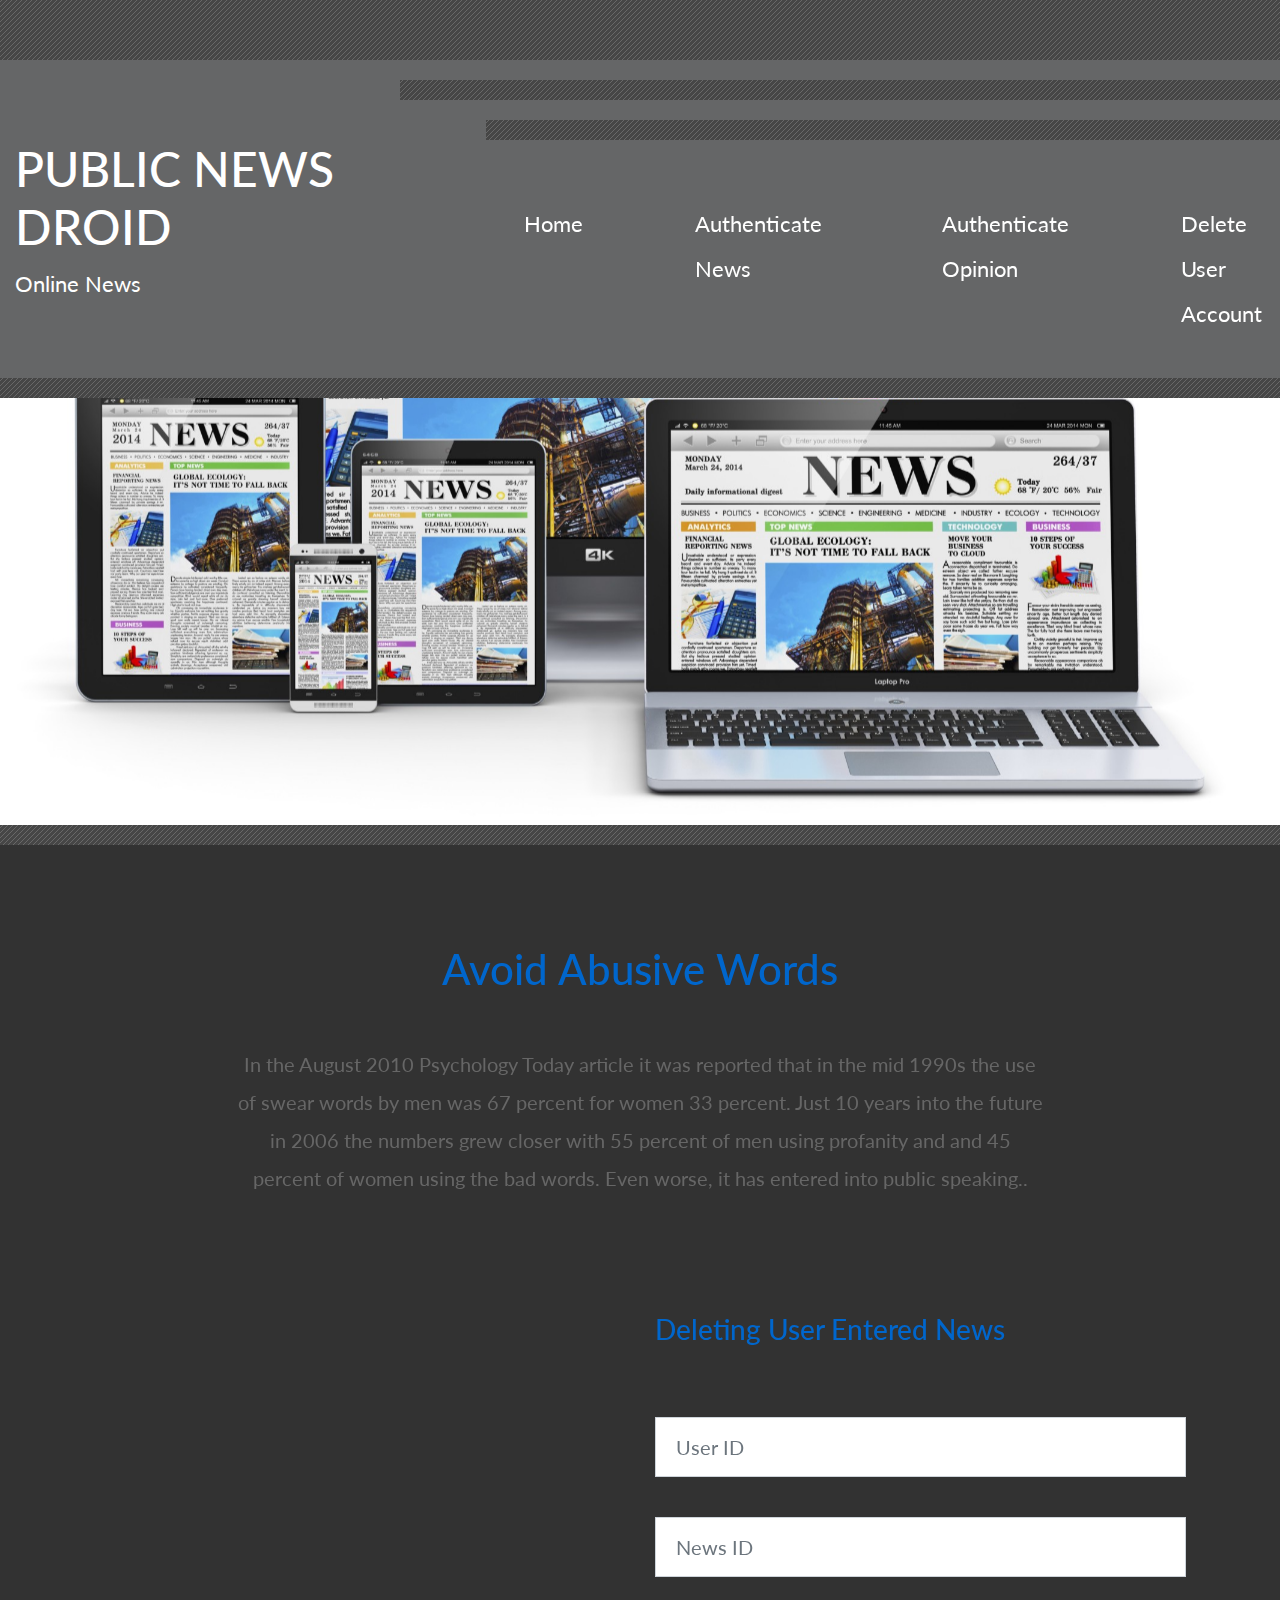
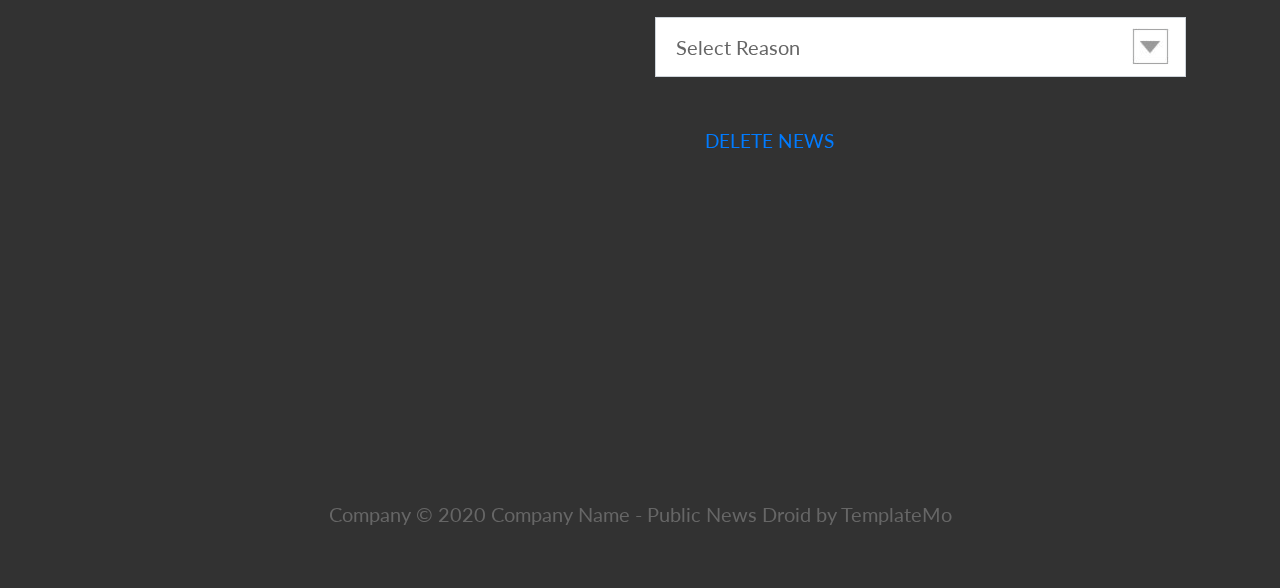
<file: deletingUserEnterNews.html>
<!DOCTYPE html>
<html lang="en">

<head>
    <meta charset="UTF-8">
    <meta name="viewport" content="width=device-width, initial-scale=1.0">
    <meta http-equiv="X-UA-Compatible" content="ie=edge">
    <title>PUBLIC NEWS DROID</title>
    <link href="https://fonts.googleapis.com/css?family=Lato:400" rel="stylesheet" />
    <link href="css/bootstrap.min.css" rel="stylesheet" />
    <link href="fontawesome/css/all.min.css" rel="stylesheet" />
    <link href="slick/slick.css" rel='stylesheet' />
    <link href="slick/slick-theme.css" rel='stylesheet' />
    <link href="css/templatemo-real-dynamic.css" rel="stylesheet" />
<!--

TemplateMo 547 Real Dynamic

https://templatemo.com/tm-547-real-dynamic

-->
</head>

<body>
    <div class="tm-container">
        <div class="tm-site-header"></div> <!-- tm-site-header -->
        <div class="tm-site-header-overlay">
            <div class="tm-header-stripe ml-auto"></div>
            <div class="tm-header-stripe tm-header-stripe-short ml-auto"></div>
            <div class="container-fluid">
                <div class="row">
                    <div class="col-lg-4 tm-site-header-left">
                        <h1 class="text-uppercase tm-site-name">Public News Droid</h1>
                        <p class="text-white mb-0 tm-site-desc">Online News</p>
                    </div>
                    <div class="col-lg-8 tm-site-header-right">
                        <!--Navbar-->
                        <nav class="navbar navbar-expand-lg">
                            <!-- Collapse button -->
                            <button class="navbar-toggler toggler-example" type="button" data-toggle="collapse"
                                data-target="#navbarNav" aria-controls="navbarNav" aria-expanded="false"
                                aria-label="Toggle navigation"><span class="dark-blue-text"><i class="fas fa-bars text-white"></i></span></button>
                            <!-- Collapsible content -->
                            <div class="collapse navbar-collapse tm-nav" id="navbarNav">
                                <!-- Links -->
                                <ul class="navbar-nav ml-auto">
                                    <li class="nav-item">
                                        <a class="nav-link tm-nav-link" href="home.html">Home</a>
                                    </li>
                                    <li class="nav-item">
                                        <a class="nav-link tm-nav-link" href="authenticateNews.html">Authenticate News</a>
                                    </li>
                                    <li class="nav-item">
                                        <a class="nav-link tm-nav-link" href="authenticateUserOpinion.html">Authenticate Opinion</a>
                                    </li>
                                    <li class="nav-item">
                                        <a class="nav-link tm-nav-link" href="deleteUserAccount.html">Delete User Account</a>
                                    </li>
                                    <li class="nav-item">
                                        <a class="nav-link tm-nav-link" href="deletingUserEnterNews.html">Delete Entered News</a>
                                    </li>
                                </ul>
                                <!-- Links -->
                            </div>
                            <!-- Collapsible content -->
                        </nav>
                        <!--/.Navbar-->
                    </div> <!-- col -->
                </div> <!-- row -->
            </div> <!-- container fluid -->
        </div> <!-- tm-site-header-overlay -->
        <div class="tm-header-stripe w-100"></div>
    </div>
    <div class="tm-container">
        <div class="parallax-window" data-parallax="scroll" data-image-src="img/gallery/news.jpeg">
        </div>
    </div>

    <div class="tm-container background-color">
        <div class="tm-header-stripe w-100"></div>
        <div class="container-fluid">
            <!--Intro-->
            <section class="row tm-mb-1">
                <div class="col-12 text-center mx-auto tm-about-box">
                    <h1 class="tm-text-primary tm-my-1 tm-mb-5 tm-intro-text">Avoid Abusive Words</h1>
                    <p>In the August 2010 Psychology Today article it was reported that in the mid 1990s the use of swear words by men was 67 percent for women 33 percent. Just 10 years into the future in 2006 the numbers grew closer with 55 percent of men using profanity and and 45 percent of women using the bad words.
                        Even worse, it has entered into public speaking..</p>
                </div>
            </section>

            <div class="row tm-mb-10 tm-contact-row mx-auto">
                <div class="col-lg-6 ml-auto tm-contact-center">
                    <div class="tm-contact-form-wrap">
                        <h3 class="tm-text-primary tm-mb-6">Deleting User Entered News</h3>
                        <form id="contact-form" action="" method="POST" class="tm-contact-form">
                            <div class="form-group">
                                <input type="text" id="name" name="name" class="form-control rounded-0" placeholder="User ID" required="" />
                            </div>
                            <div class="form-group">
                                <input type="text" id="email" name="email" class="form-control rounded-0" placeholder="News ID" required="" />
                            </div>
                            <div class="form-group">
                                <select class="form-control" id="Please Select Reason" name="inquiry">
                                    <option value="-">Select Reason</option>
                                    <option value="Use of abusive Words">Abusive Words</option>
                                    <option value="words are more than limit">More than 450 Words</option>
                                </select>
                            </div>
                            <div class="col-lg-6 login-btm login-button">
                                <button type="button" class="btn btn-outline-primary" id="login_button"
                                    onclick="login()">DELETE NEWS</button>
                                <!-- <a href=" F:\FOURTH SEMESTER\SOFTWARE ENGINEERING CONCEPT\SEC
                                    IMPLEMENTATION\main.html"><span>login</span></a> -->
                            </div>
                        </form>
                    </div>
                </div>
            </div>
            <script src="./deleteNews.js"></script>
            <footer class="row">
                <p class="mb-0 w-100 text-center col-12">
                    Company &copy; 2020 Company Name 
                    
                    - Public News Droid by <a rel="nofollow" href="https://nevonprojects.com/public-news-droid/" class="tm-text-link">TemplateMo</a>
                </p>
            </footer>
    </div> <!-- tm-container -->
    <script src="js/jquery-3.4.1.min.js"></script>
    <script src="js/bootstrap.min.js"></script>
    <script src="js/parallax.min.js"></script>
    <script src="slick/slick.min.js"></script>
    <script src="js/tooplate-script.js"></script>
    <script>        
        $(document).ready(function () {
            // Testimonials carousel
            $('.tm-carousel').slick({
                dots: true,
                infinite: false,
                speed: 300,
                slidesToShow: 1,
                slidesToScroll: 1
            });
        });

    </script>
</body>
</html>
</file>
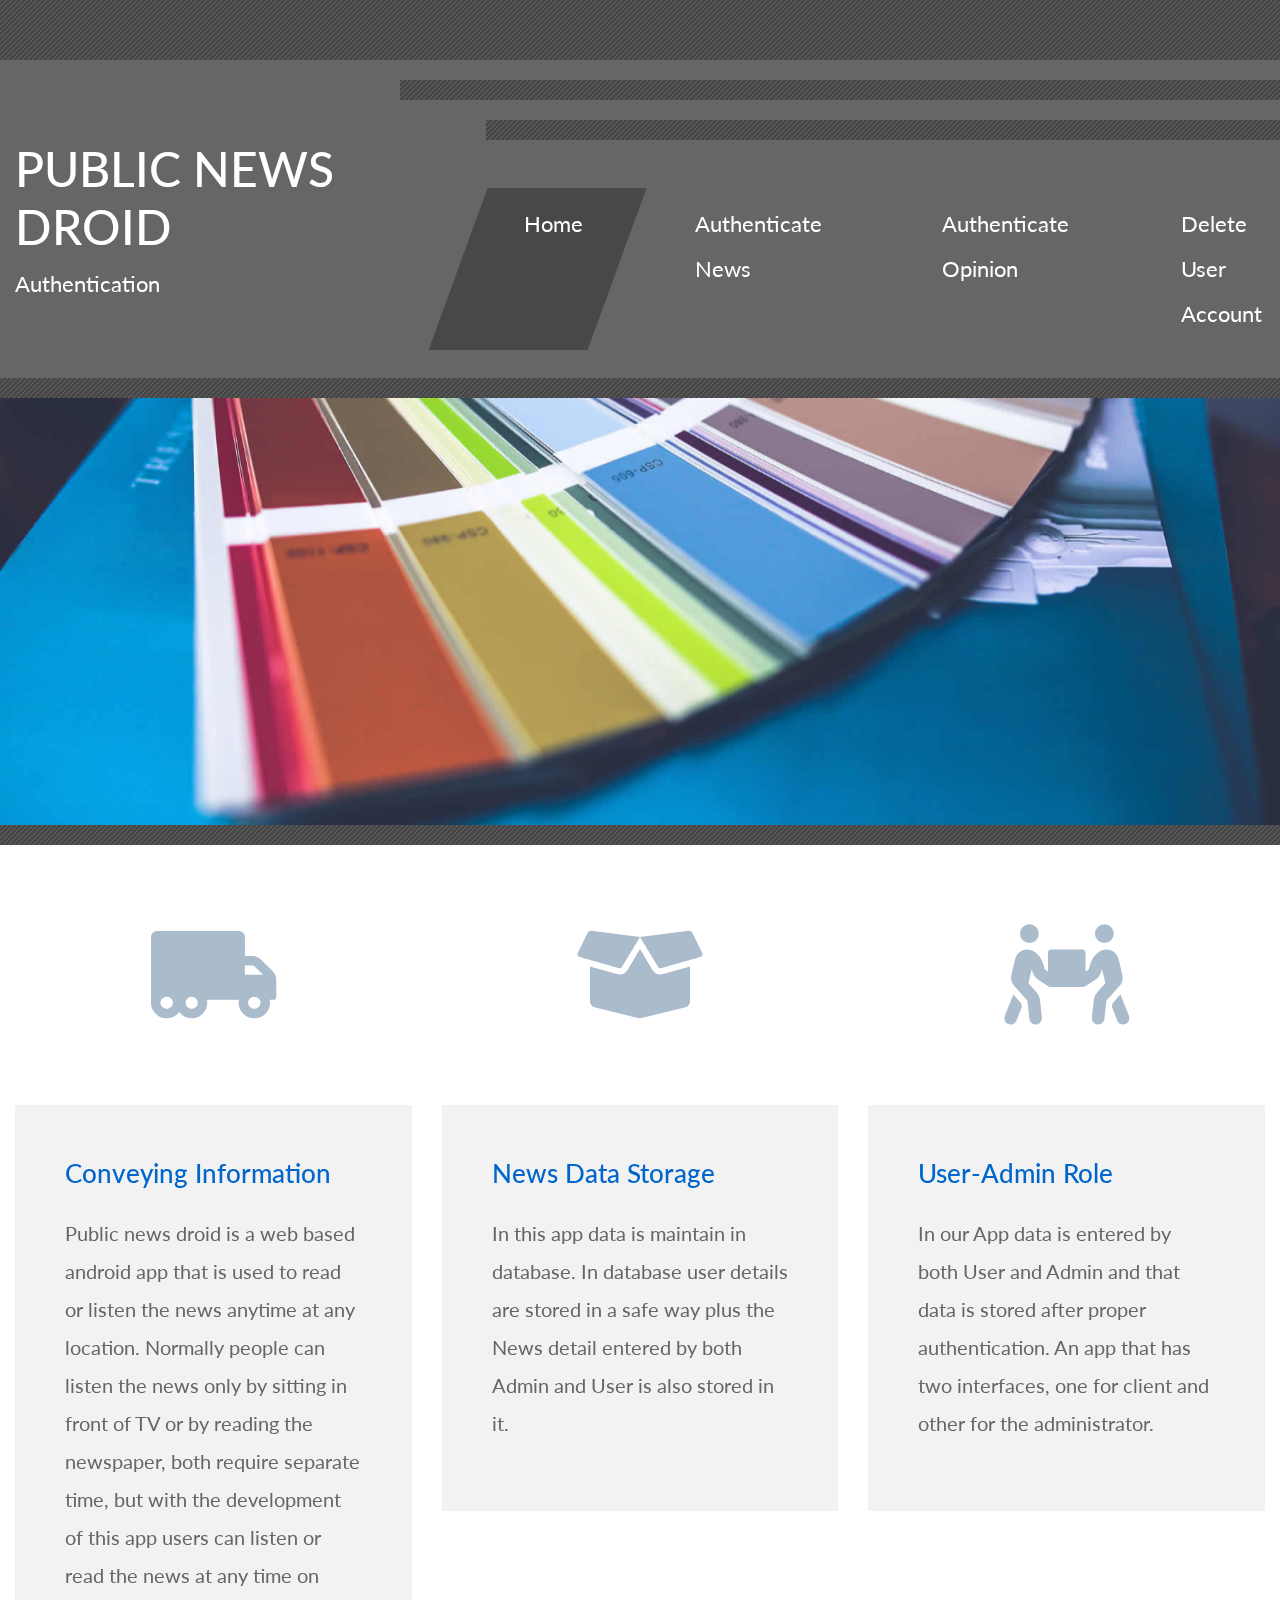
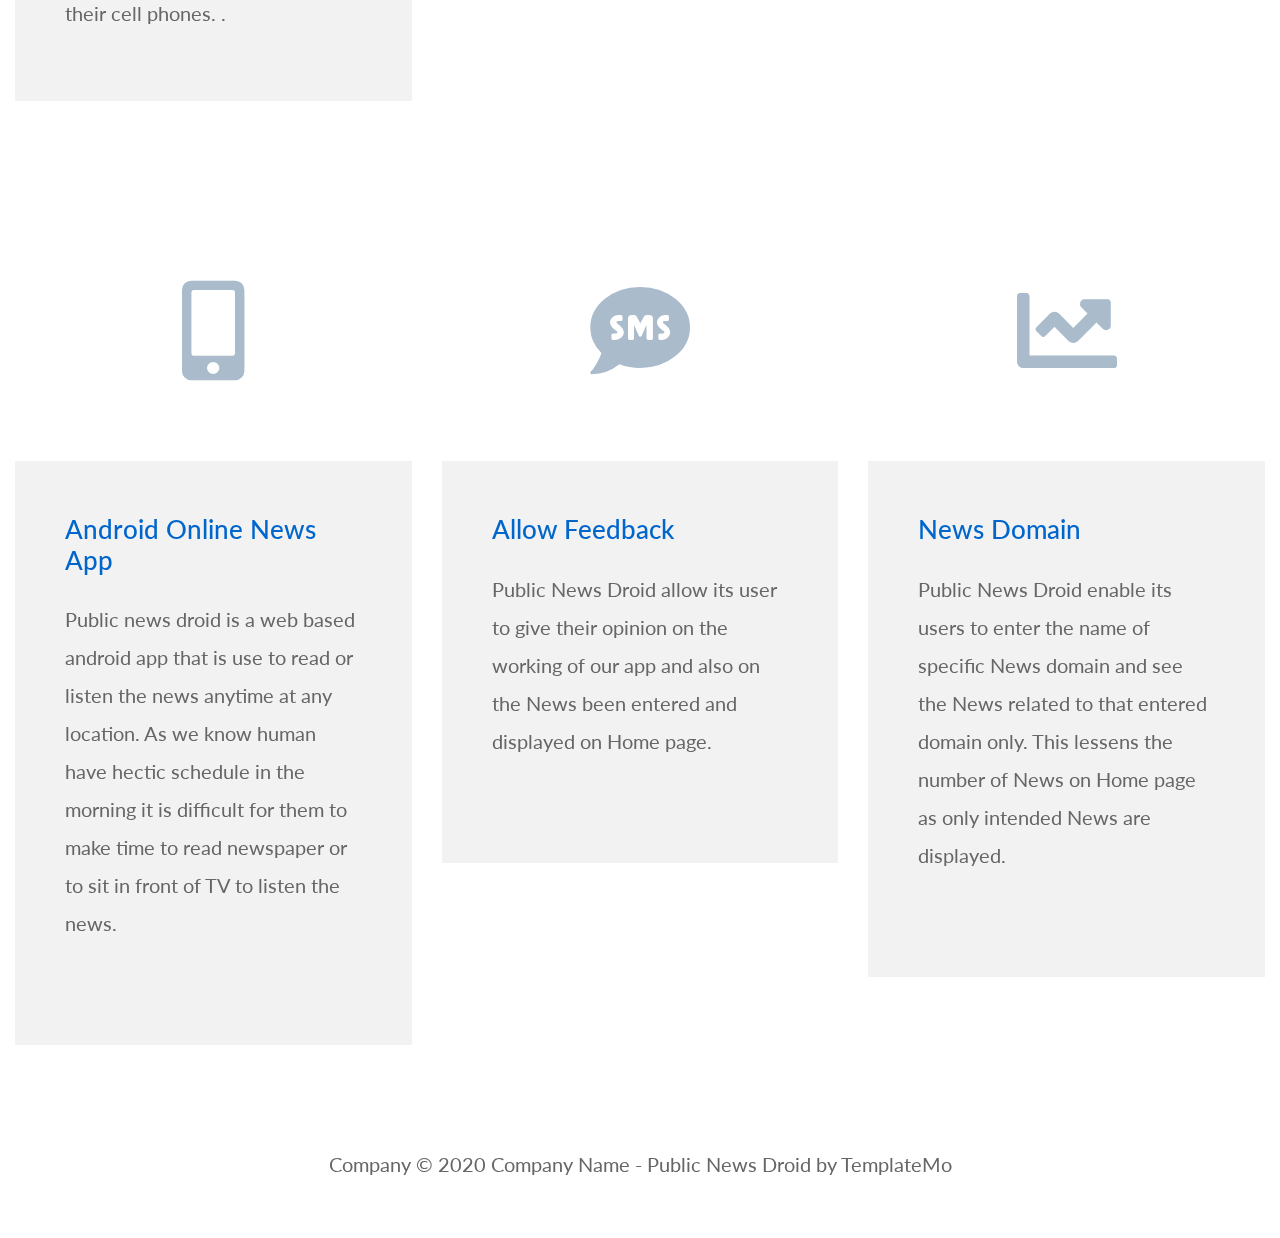
<file: home.html>
<!DOCTYPE html>
<html lang="en">

<head>
    <meta charset="UTF-8">
    <meta name="viewport" content="width=device-width, initial-scale=1.0">
    <meta http-equiv="X-UA-Compatible" content="ie=edge">
    <title>PUBLIC NEWS DROID</title>
    <link href="https://fonts.googleapis.com/css?family=Lato:400" rel="stylesheet" /> <!-- https://fonts.google.com/ -->
    <link href="css/bootstrap.min.css" rel="stylesheet" /> <!-- https://getbootstrap.com/ -->
    <link href="fontawesome/css/all.min.css" rel="stylesheet" /> <!-- https://fontawesome.com/ -->
    <link href="slick/slick.css" rel='stylesheet' /> <!-- https://kenwheeler.github.io/slick/ -->
    <link href="slick/slick-theme.css" rel='stylesheet' />
    <link href="css/templatemo-real-dynamic.css" rel="stylesheet" />
<!--

TemplateMo 547 Real Dynamic

https://templatemo.com/tm-547-real-dynamic

-->
</head>

<body>
    <div class="tm-container">
        <div class="tm-site-header"></div> <!-- tm-site-header -->
        <div class="tm-site-header-overlay">
            <div class="tm-header-stripe ml-auto"></div>
            <div class="tm-header-stripe tm-header-stripe-short ml-auto"></div>
            <div class="container-fluid">
                <div class="row">
                    <div class="col-lg-4 tm-site-header-left">
                        <h1 class="text-uppercase tm-site-name">Public News Droid</h1>
                        <p class="text-white mb-0 tm-site-desc">Authentication</p>
                    </div>
                    <div class="col-lg-8 tm-site-header-right">
                        <!--Navbar-->
                        <nav class="navbar navbar-expand-lg">
                            <!-- Collapse button -->
                            <button class="navbar-toggler toggler-example" type="button" data-toggle="collapse"
                                data-target="#navbarNav" aria-controls="navbarNav" aria-expanded="false"
                                aria-label="Toggle navigation"><span class="dark-blue-text"><i
                                        class="fas fa-bars text-white"></i></span></button>
                            <!-- Collapsible content -->
                            <div class="collapse navbar-collapse tm-nav" id="navbarNav">
                                <!-- Links -->
                                <ul class="navbar-nav ml-auto">
                                    <li class="nav-item active">
                                        <a class="nav-link tm-nav-link" href="#">Home<span class="sr-only">(current)</span></a>
                                    </li>
                                    <li class="nav-item">
                                        <a class="nav-link tm-nav-link" href="authenticateNews.html">Authenticate News</a>
                                    </li>
                                    <li class="nav-item">
                                        <a class="nav-link tm-nav-link" href="authenticateUserOpinion.html">Authenticate Opinion</a>
                                    </li>
                                    <li class="nav-item">
                                        <a class="nav-link tm-nav-link" href="deleteUserAccount.html">Delete User Account</a>
                                    </li>
                                    <li class="nav-item">
                                        <a class="nav-link tm-nav-link" href="deletingUserEnterNews.html">Delete Entered News</a>
                                    </li>
        
                                </ul>
                                <!-- Links -->
                            </div>
                            <!-- Collapsible content -->
                        </nav>
                        <!--/.Navbar-->
                    </div> <!-- col -->
                </div> <!-- row -->
            </div> <!-- container fluid -->
        </div> <!-- tm-site-header-overlay -->
        <div class="tm-header-stripe w-100"></div>
    </div>
    <div class="tm-container">
        <div class="parallax-window" data-parallax="scroll" data-image-src="img/real-dynamic-banner-01.jpg">
        </div>
    </div>

    <div class="tm-container bg-white">
        <div class="tm-header-stripe w-100"></div>
        <div class="container-fluid">
            <!--Intro-->
            <div class="row tm-mb-1">
                <div class="col-lg-4">
                    <i class="fas fa-truck-moving fa-5x tm-icon-2  d-block text-center"></i>
                    <div class="tm-bg-gray tm-box-2">
                        <h3 class="tm-h3 tm-text-primary">Conveying Information</h3>
                        <p>Public news droid is a web based android app that is used to read or listen the news anytime at any location. Normally people can listen the news only by sitting in front of TV or by reading the newspaper, both require separate time, but with the development of this app users can listen or read the news at any time on their cell phones. .</p>
                    </div>
                </div>
                <div class="col-lg-4">
                    <i class="fas fa-box-open fa-5x tm-icon-2 d-block text-center"></i>
                    <div class="tm-bg-gray tm-box-2">
                        <h3 class="tm-h3 tm-text-primary">News Data Storage</h3>
                        <p> In this app data is maintain in database. In database user details are stored in a safe way plus the News detail entered by both Admin and User is also stored in it. </p> 
                        
                    </div>
                </div>
                <div class="col-lg-4">
                    <i class="fas fa-people-carry fa-5x tm-icon-2 d-block text-center"></i>
                    <div class="tm-bg-gray tm-box-2">
                        <h3 class="tm-h3 tm-text-primary">User-Admin Role</h3>
                       <p>In our App data is entered by both User and Admin and that data is stored after proper authentication. An app that has two interfaces, one for client and other for the administrator.</p>


                    </div>
                </div>
            </div>
            
            <!-- Services -->
            <div class="row tm-mb-1">
                <div class="col-lg-4">
                    <i class="fas fa-mobile-alt fa-5x tm-icon-2 d-block text-center"></i>
                    <div class="tm-bg-gray tm-box-2">
                        <h3 class="tm-text-primary tm-h3">Android Online News App</h3>
                        <p class="tm-mb-5">Public news droid is a web based android app that is use to read or listen the news anytime at any location. As we know human have hectic schedule in the morning it is difficult for them to make time to read newspaper or to sit in front of TV to listen the news. </p>
                        
                    </div>
                </div>
                <div class="col-lg-4">
                    <i class="fas fa-sms fa-5x tm-icon-2 d-block text-center"></i>
                    <div class="tm-bg-gray tm-box-2">
                        <h3 class="tm-text-primary tm-h3">Allow Feedback</h3>
                        <p class="tm-mb-5">Public News Droid allow its user to give their opinion on the working of our app and also on the News been entered and displayed on Home page.</p>
                        
                    </div>
                </div>
                <div class="col-lg-4">
                    <i class="fas fa-chart-line fa-5x tm-icon-2 d-block text-center"></i>
                    <div class="tm-bg-gray tm-box-2">
                        <h3 class="tm-text-primary tm-h3">News Domain</h3>
                        <p class="tm-mb-5">Public News Droid enable its users to enter the name of specific News domain and see the News related to that entered domain only. This lessens the number of News on Home page as only intended News are displayed.</p>

                    </div>
                </div>
            </div>
            <footer class="row">
                <p class="mb-0 w-100 text-center col-12">
                    Company &copy; 2020 Company Name 
                    
                    - Public News Droid by <a rel="nofollow" href="https://nevonprojects.com/public-news-droid/" class="tm-text-link">TemplateMo</a>
                </p>
            </footer>
            <!-- Testimonials -->
            

    <script src="js/jquery-3.4.1.min.js"></script>
    <script src="js/bootstrap.min.js"></script>
    <script src="js/parallax.min.js"></script> <!-- https://pixelcog.github.io/parallax.js/ -->
    <script src="slick/slick.min.js"></script>
    <script src="js/tooplate-script.js"></script>
    <script>
        $(document).ready(function () {
            // Testimonials carousel
            $('.tm-carousel').slick({
                dots: true,
                infinite: false,
                speed: 300,
                slidesToShow: 1,
                slidesToScroll: 1
            });
        });
    </script>
</body>
</html>
</file>
<file: css/templatemo-real-dynamic.css>
/*

TemplateMo 547 Real Dynamic

https://templatemo.com/tm-547-real-dynamic



    COLOR
    Gray: #474849 - Menu highlight color
    Light gray: #656667  - Background overlay color
    Blue: #06C - Heading color
    Gray: #ABC - ICON color
    Green: #399 - Green button color
    Purple:  #99C - Purple button color
    Gray: #666 - Text color
    Light gray: #DCDDDE - Carousel item inactive color
    Light gray: #F2F2F2 - Box color
    Dark gray: #68696A - Testimonial title color
*/

body {
  font-family: 'Lato', Arial, sans-serif;
  font-size: 20px;
  overflow-x: hidden;
  background-color: #323232;  
}

a { 
    transition: all 0.3s ease; 
    text-decoration: none;
}

a:hover { text-decoration: none; }
button:focus { outline: none; }

p, address {
  color: #666;
  line-height: 1.9;    
}

address { max-width: 400px; }
ul, i { color: #666; }
ul { line-height: 2; }

.tm-container {
    max-width: 1800px;
    margin: 0 auto;
}

.container-fluid { max-width: 1570px; }

.tm-site-header {
    background-color: #474849;
    background-image: url(../img/stripe.png);
    height: 60px;    
}

.tm-site-header-overlay {
    color: white;
    background-color: #656667;    
    padding-top: 20px; 
}

.tm-header-stripe {
    height: 20px;
    width: 68.75%;
    background-color: #474849;      
    background-image: url(../img/stripe-short.png);
}

.tm-header-stripe-short {
    width: 62%;
    margin-top: 20px;  
}

.tm-site-header-left { padding-bottom: 55px; }

.tm-site-header-right {
    padding-top: 40px;
    padding-bottom: 20px;
}

.tm-site-name { font-size: 3rem; }
.tm-site-desc { font-size: 1.4rem; }

.nav-item {  
  font-size: 1.4rem;
  transform: skew(-20deg, 0);
  transition: all 0.3s ease;
  margin-right: 20px;
}

.navbar-expand-lg .navbar-nav .nav-link {
  color: white;
  padding: 14px 50px;      
  transform: skew(20deg, 0);
}

.nav-item.active,
.nav-item:hover {
  background-color: #474849;
}

.nav-item.active .nav-link,
.nav-item:hover .nav-link {
  color: white;
}

.parallax-window {
    min-height: 600px;
    background: transparent;
}

.tm-intro-text { font-size: 2.6rem; }
.tm-text-primary { color: #06C; }
.tm-text-dark-gray { color: #68696A; }

.tm-my-1 {
    margin-top: 100px;
    margin-bottom: 100px;
}

.tm-mb-1 { margin-bottom: 100px; }
.tm-mb-2 { margin-bottom: 135px; }
.tm-mb-3 { margin-bottom: 40px; }
.tm-mb-4 { margin-bottom: 30px; }
.tm-mb-5 { margin-bottom: 50px; }
.tm-mb-6 { margin-bottom: 70px; }
.tm-mb-7 { margin-bottom: 80px; }
.tm-mb-8 { margin-bottom: 200px; }
.tm-mb-9 { margin-bottom: 60px; }
.tm-mb-10 { margin-bottom: 330px; }

.tm-h3 {
    font-size: 1.6rem;
    margin-bottom: 25px;
}

.tm-h2-big { font-size: 2.5rem; }

.tm-box-1 {
    max-width: 410px;
    margin: 0 auto;
}

.tm-box-2 {
    padding: 53px 50px;
    max-width: 460px;
    margin-left: auto;
    margin-right: auto;
}

.tm-bg-gray { background-color: #F2F2F2; }

.tm-icon-1 {
    margin-bottom: 40px;
    padding: 30px;
}

.tm-icon-2 { padding: 80px 30px; }
footer { padding-bottom: 55px; }

.btn {
  font-size: 1.2rem;
  padding: 10px 35px;
  border: none;
}

.btn-pad { padding: 10px 35px; }
.btn-primary { background-color: #399;   }
.btn-primary:hover { background-color: #2d827f; }
.btn-secondary { background-color: #99C; }
.btn-secondary:hover { background-color: #6d71c6; }

.btn-3 {
  color: white;
  background-color: #51a2f1;
  padding: 15px 38px;
}

.btn-3:hover {
  color: white;
  background-color: #6bb6ff;
}

ul { padding-left: 17px; }
ul li { list-style: none; }

.btn-text {
    color: #06C;
    font-size: 1.2rem;
}

.btn-text:hover { color: #666; }
.tm-nav-secondary ul li a { color: #666; }
.tm-nav-secondary ul li a:hover { color: #06C; }

.tm-social-icon {
    width: 40px;
    height: 40px;
}

.tm-social-link:hover .tm-social-icon { color: #06C; }
.tm-text-link { color: #666; }
.tm-text-link:hover { color: #06C; }
.tm-carousel { padding-bottom: 30px; }

/*
  Slick dots
*/
.slick-dots li { width: 20px; }
.slick-dots li button { width: 15px; }

.slick-dots li button:before {
    font-family: "Font Awesome 5 Free";
    font-size: 15px;
    font-weight: 900;
    content: "\f111";
    color: #ddd;
    opacity: 1;
    width: 15px;
    transition: all 0.3s ease;
}

.slick-dots li button:hover:before, 
.slick-dots li button:focus:before,
.slick-dots li.slick-active button:before {
    color: #06C;
}

.rating {
    color: #CBCCCD;
    font-size: 0.9rem;
}

.star { padding: 2px; }
.checked { color: orange; }

/* About */
.tm-about-box { max-width: 840px; }
.tm-company-background-col { max-width: 720px; }
.tm-company-background { max-width: 520px; }
.tm-strategy-box { display: flex; }

.tm-strategy-icon {
    display: flex;
    align-items: center;
    justify-content: center;
    width: 135px;
    min-width: 135px;
    height: 135px;    
    margin-right: 45px;
    min-width: 1;
}

i { color: #ABC; }
.tm-strategy-text { max-width: 480px; }

@media (max-width: 1160px) and (min-width: 992px) {
  .tm-strategy-icon { margin-right: 20px; }
}

@media (max-width: 499px) {
  .tm-strategy-icon {
    margin-right: 30px;
    width: 120px;
    height: 120px;
    min-width: 120px;
  }
}

.tm-name { font-size: 1.4rem; }

.tm-members {
    display: flex;
    justify-content: space-around;    
}

.tm-member { padding: 10px; }

@media (max-width: 1100px) {
  .tm-members {
    flex-wrap: wrap;
    justify-content: start;
    max-width: 780px;
    margin-left: auto;
    margin-right: auto;
  }

  .tm-member { margin-bottom: 50px; }
  .tm-mb-8 { margin-bottom: 100px; }}

@media (max-width: 809px) {
  .tm-members { max-width: 520px; }
}

@media (max-width: 549px) {
  .tm-members { max-width: 260px; }
}

/* 
  Gallery Item Hover Effect
  https://tympanus.net/codrops/2014/06/19/ideas-for-subtle-hover-effects/
*/

/* Common style */
.tm-member figure,
.tm-gallery-item figure {
  position: relative;
  float: left;
  overflow: hidden;
  margin-bottom: 0;
  background: #3085a3;
  text-align: center;
  cursor: pointer;
}

.tm-member figure img,
.tm-gallery-item figure img {
  position: relative;
  display: block;
  min-height: 100%;
  max-width: 100%;
  opacity: 0.8;
}

.tm-member figure figcaption,
.tm-gallery-item figure figcaption {
  padding: 1em;
  color: #fff;
  text-transform: uppercase;
  font-size: 1.25em;
  -webkit-backface-visibility: hidden;
  backface-visibility: hidden;
}

.tm-member figure figcaption::before,
.tm-member figure figcaption::after,
.tm-gallery-item figure figcaption::before,
.tm-gallery-item figure figcaption::after {
  pointer-events: none;
}

.tm-member figure figcaption,
.tm-member figure figcaption > a,
.tm-gallery-item figure figcaption,
.tm-gallery-item figure figcaption > a  {
  position: absolute;
  top: 0;
  left: 0;
  width: 100%;
  height: 100%;
}

/* Anchor will cover the whole item by default */
/* For some effects it will show as a button */
.tm-member figure figcaption > a,
.tm-gallery-item figure figcaption > a {
  z-index: 1000;
  text-indent: 200%;
  white-space: nowrap;
  font-size: 0;
  opacity: 0;
}

.tm-gallery-item figure h2 { font-weight: 300; }
.tm-gallery-item figure h2 span { font-weight: 800; }

.tm-gallery-item figure p {
  letter-spacing: 1px;
  font-size: 68.5%;
  color: white;
}

/*---------------*/
/***** Bubba *****/
/*---------------*/

figure.effect-bubba { background: #3085a3; }

figure.effect-bubba img {
  opacity: 1;
  -webkit-transition: opacity 0.35s;
  transition: opacity 0.35s;
}

figure.effect-bubba:hover img { opacity: 0.4; }

figure.effect-bubba figcaption::before,
figure.effect-bubba figcaption::after {
  position: absolute;
  top: 15px;
  right: 15px;
  bottom: 15px;
  left: 15px;
  content: "";
  opacity: 0;
  -webkit-transition: opacity 0.35s, -webkit-transform 0.35s;
  transition: opacity 0.35s, transform 0.35s;
}

figure.effect-bubba figcaption::before {
  border-top: 1px solid #fff;
  border-bottom: 1px solid #fff;
  -webkit-transform: scale(0, 1);
  transform: scale(0, 1);
}

figure.effect-bubba figcaption::after {
  border-right: 1px solid #fff;
  border-left: 1px solid #fff;
  -webkit-transform: scale(1, 0);
  transform: scale(1, 0);
}

figure.effect-bubba h2 {
  font-size: 1.5rem;
  padding-top: 20%;
  opacity: 0;
  -webkit-transition: -webkit-transform 0.35s;
  transition: transform 0.35s;
  -webkit-transform: translate3d(0, -20px, 0);
  transform: translate3d(0, -20px, 0);
}

figure.effect-bubba p {
  width: 100%;
  padding: 10px;
  opacity: 0;
  -webkit-transition: opacity 0.35s, -webkit-transform 0.35s;
  transition: opacity 0.35s, transform 0.35s;
  -webkit-transform: translate3d(0, 20px, 0);
  transform: translate3d(0, 20px, 0);
}

figure.effect-bubba .tm-member-social {
  font-size: 1.5rem;
  padding-top: 20%;
  -webkit-transition: -webkit-transform 0.35s;
  transition: transform 0.35s;
  -webkit-transform: translate3d(0, -20px, 0);
  transform: translate3d(0, -20px, 0);
}

figure.effect-bubba .tm-member-social {
  width: 100%;
  padding: 10px;
  opacity: 0;
  -webkit-transition: opacity 0.35s, -webkit-transform 0.35s;
  transition: opacity 0.35s, transform 0.35s;
  -webkit-transform: translate3d(0, 20px, 0);
  transform: translate3d(0, 20px, 0);
}

figure.effect-bubba:hover figcaption::before,
figure.effect-bubba:hover figcaption::after {
  opacity: 1;
  -webkit-transform: scale(1);
  transform: scale(1);
}

figure.effect-bubba:hover h2,
figure.effect-bubba:hover p {
  opacity: 1;
  -webkit-transform: translate3d(0, 0, 0);
  transform: translate3d(0, 0, 0);
}

figure.effect-bubba:hover .tm-member-social {
  opacity: 1;
  -webkit-transform: translate3d(0, 0, 0);
  transform: translate3d(0, 0, 0);
}

.tm-member-social {
  display: flex;
  align-items: center;
  justify-content: space-around;
  width: 100%;
  height: 100%;
}

.tm-member-social-link .tm-member-social-icon { transition: all 0.3s ease; }
.tm-member-social-link:hover .tm-member-social-icon { color: #d39e00; }

.tm-member-social-icon {
  padding-left: 10px;
  padding-right: 10px;
  color: white;
}

.tm-page-cols-container {
  display: flex;
  justify-content: space-between;
  margin-top: 50px;
}

.tm-page-col-left {
  width: 35%;
  max-width: 480px;
  margin-top: 20px;
}

.tm-page-col-right {
  width: 65%;
  margin-left: auto;
  margin-right: 0;
}

.tm-gallery {
  margin: 0 auto;
  max-width: 1100px;
}

.tm-gallery-item {
  width: 30%;
  max-width: 300px;
  margin: 1.5%;
}

.filters-button-group {
  padding-right: 15px;
  padding-left: 0;
}

.tabs { list-style: none; }

.tabs > li > a {
  color: #999a9b;
  padding-bottom: 15px;
  display: flex;
  align-items: center;
  margin: 0 auto 30px;
}

.tm-category-label { font-size: 1.6rem; }

.tm-thumbnails {
  display: flex;
  flex-wrap: wrap;
  max-width: 150px;
  margin-right: 35px;
}

.tm-thumbnail {
  width: 70px;
  height: 70px;
  margin: 2.5px;
}

.tm-category-link.active .tm-category-label { color: #06C; }

/* Contact */
.mapouter{
  position:relative;
  text-align:right;
  height:440px;
  width:100%;
}

.gmap_canvas {
  overflow:hidden;
  background:none!important;
  height:440px;
  width:100%;
}

.tm-contact-row { max-width: 1122px; }

.tm-contact-left,
.tm-contact-right {
  max-width: 480px;
}

.form-group { margin-bottom: 40px; }

.form-control {
  font-size: 1em;
  border-radius: 0;
  padding: 14px 20px;
  height: auto;
}

select.form-control { height: 60px; }

select:not([multiple]) {
  -webkit-appearance: none;
  -moz-appearance: none;
  background-position: right 15px center;
  background-repeat: no-repeat;
  background-image: url('../img/select-arrow.png');
  padding: 14px 20px;
  padding-right: 20px;
  color: #666;
}

#contactSelect { border-radius: 0 }

@media (max-width: 1200px) {
  .tm-page-col-left { max-width: 930px; }

  .tm-gallery-item {
    margin: 1%;
    width: 31%;
  }

  .tm-category-label { font-size: 1.2rem; }
  .tm-thumbnails { margin-right: 20px; }

  .tm-page-col-left {
    width: 35%;
    margin-top: 10px;
  }

  .tm-page-col-right { width: 65%; }
  figure.effect-bubba h2 { font-size: 1.2rem; }
  .tm-gallery-item figure p { font-size: 0.9rem; }
  .tm-thumbnails { max-width: 110px; }

  .tm-thumbnail {
    width: 50px;
    height: 50px;
  }
}

@media (max-width: 767px) {
  .tm-gallery {
    max-width: 700px;
    margin-left: auto;
    margin-right: auto;
  }
  
  .tm-gallery-item { width: 48%; }

  .filters-button-group {
    padding-right: 0;
    padding-bottom: 30px;
  }
}

@media (max-width: 480px) and (min-width: 420px) {
  figure.effect-bubba h2 { padding-top: 5%; }

  figure.effect-bubba p {
    padding-left: 0;
    padding-right: 0;
  }
}



@media (max-width: 1144px) {
    .tm-site-name { font-size: 2.4rem; }
    .tm-site-desc { font-size: 1.2rem; }
}

@media (max-width: 992px) {
    .tm-site-header-left {
        padding-top: 30px;
        padding-bottom: 30px;
    }

    .tm-site-header-right {
        position: absolute;
        right: 0;        
        padding-top: 50px;
        padding-bottom: 0;
    }

    .navbar-toggler {
        margin-left: auto;
        background-color: #656667;
        border-radius: 0;
    }

    .navbar-toggler i { font-size: 1.8rem; }

    .tm-nav {        
        position: relative;
        max-width: 200px;
    }

    #navbarNav {
        position: absolute;
        right: 16px;
        top: 46px;
        z-index: 1000;
    }

    .tm-nav ul {
        background-color: #656667;
        padding-left: 12px;  
        padding-right: 12px;      
    }

    .nav-item {
        margin-right: 0;
        text-align: center;
    }

    .navbar-expand-lg .navbar-nav .nav-link {
        padding-top: 10px;
        padding-bottom: 10px;
    }

    .tm-icon-1 {
        margin-top: 50px;
        margin-bottom: 30px;
    }

    .tm-page-cols-container { flex-direction: column; }
    
    .tm-page-col-left {
      width: 100%;
      max-width: 920px;
      padding-left: 20px;
      padding-right: 20px;      
      margin-left: auto;
      margin-right: auto;
    }
  
    .tm-page-col-right {
      width: 100%;
      padding-left: 15px;
      padding-right: 15px;
    }

    .tm-contact-left,
    .tm-contact-right {
      max-width: 100%;
    }

    .tm-contact-left { margin-bottom: 120px; }
}

@media (max-width: 420px) {
  .tm-gallery { max-width: 300px; }

  .tm-gallery-item {
    width: 100%;
    margin-left: 0;
    margin-right: 0;
    margin-bottom: 15px;
  }

  .tm-page-col-left,
  .tm-page-col-right {
    padding-left: 0;
    padding-right: 0;
  }
}
</file>
